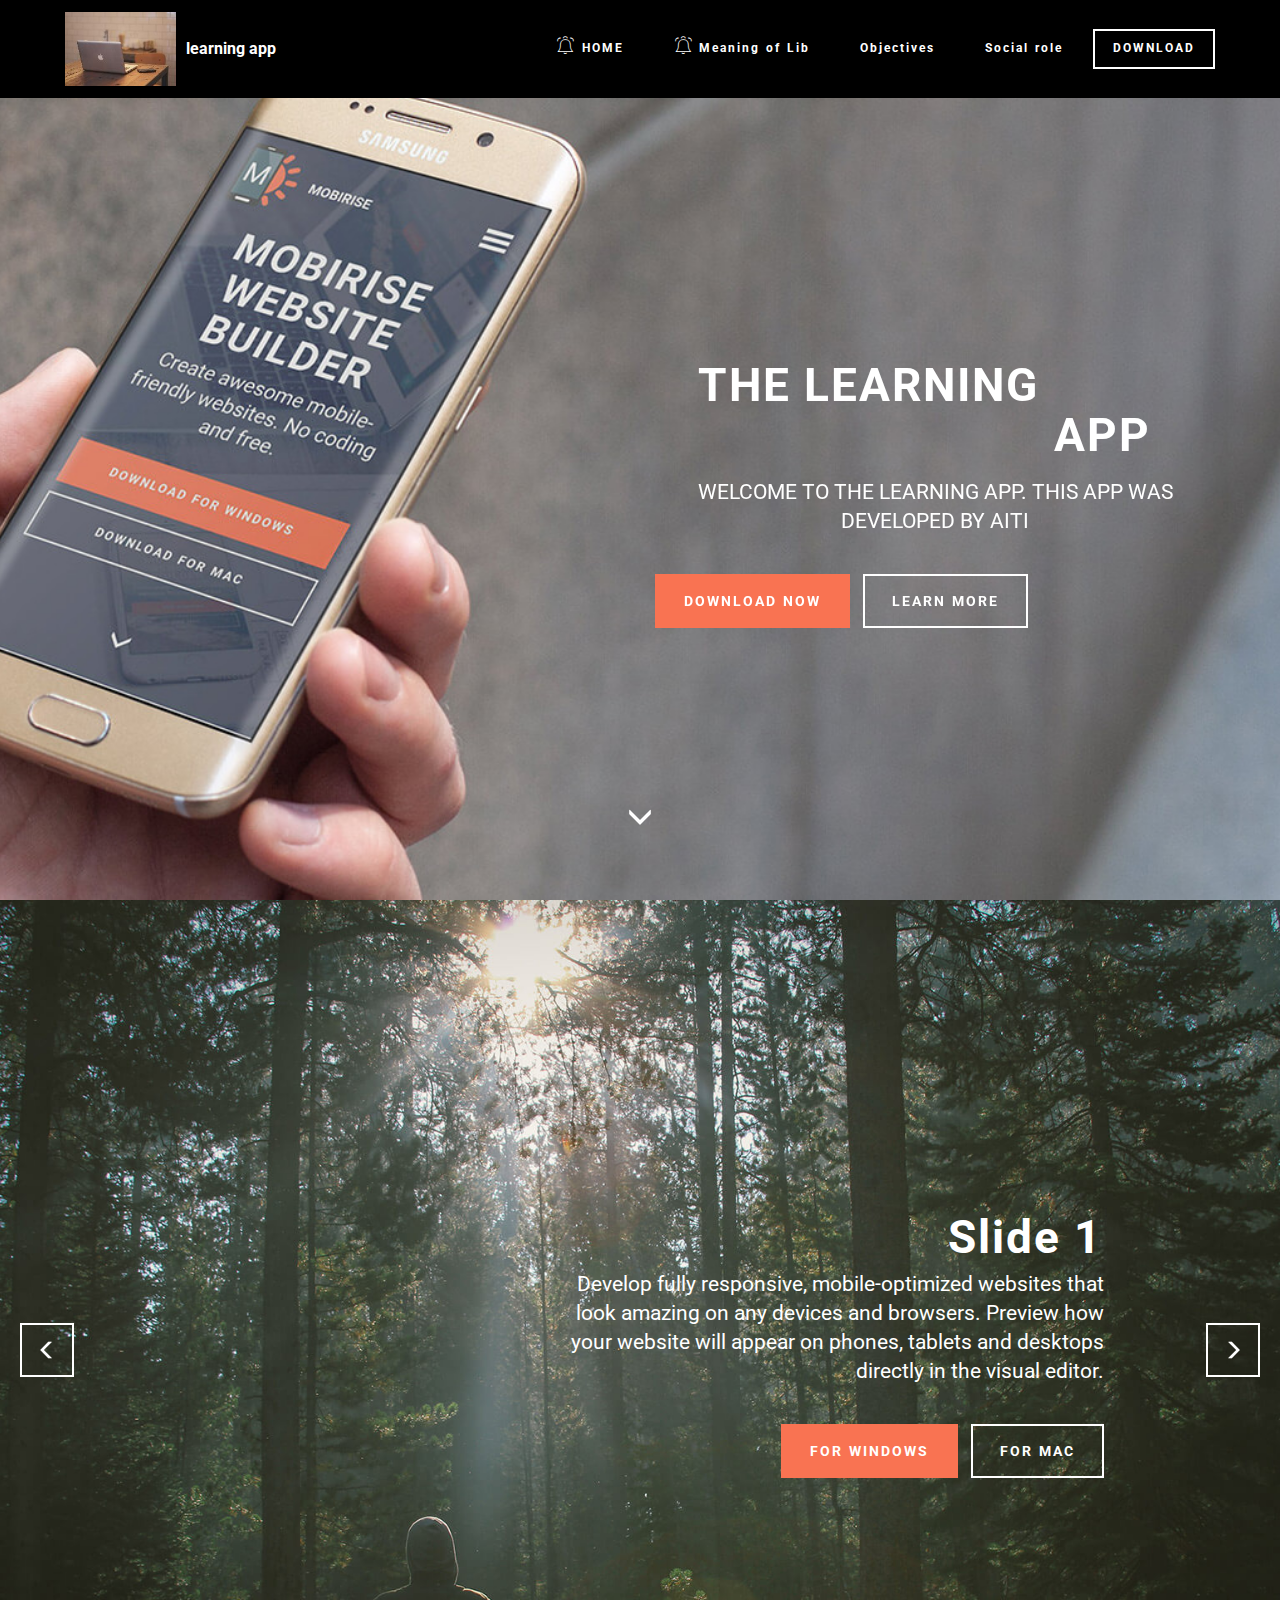
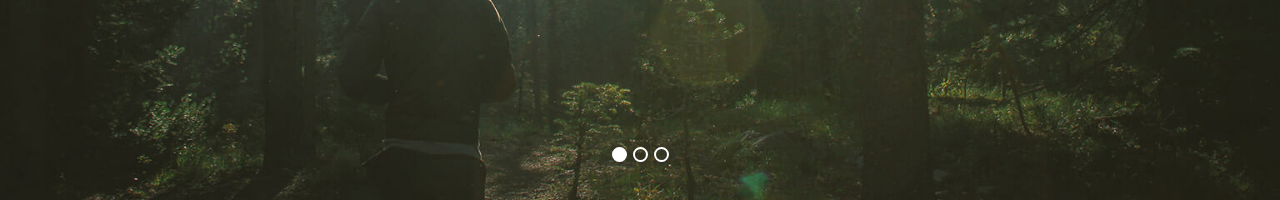
<file: index.html>
<!DOCTYPE html>
<html>
<head>
  <!-- Site made with Mobirise Website Builder v3.12, https://mobirise.com -->
  <meta charset="UTF-8">
  <meta http-equiv="X-UA-Compatible" content="IE=edge">
  <meta name="generator" content="Mobirise v3.12, mobirise.com">
  <meta name="viewport" content="width=device-width, initial-scale=1">
  <link rel="shortcut icon" href="assets/images/mbr-192x128.jpg" type="image/x-icon">
  <meta name="description" content="">
  
  <link rel="stylesheet" href="https://fonts.googleapis.com/css?family=Roboto:700,400&amp;subset=cyrillic,latin,greek,vietnamese">
  <link rel="stylesheet" href="assets/web/assets/mobirise-icons/mobirise-icons.css">
  <link rel="stylesheet" href="assets/bootstrap/css/bootstrap.min.css">
  <link rel="stylesheet" href="assets/animate.css/animate.min.css">
  <link rel="stylesheet" href="assets/mobirise/css/style.css">
  <link rel="stylesheet" href="assets/mobirise-slider/style.css">
  <link rel="stylesheet" href="assets/mobirise/css/mbr-additional.css" type="text/css">
  
  
  
</head>
<body>
<section class="mbr-navbar mbr-navbar--freeze mbr-navbar--absolute mbr-navbar--sticky mbr-navbar--auto-collapse" id="menu-0">
    <div class="mbr-navbar__section mbr-section">
        <div class="mbr-section__container container">
            <div class="mbr-navbar__container">
                <div class="mbr-navbar__column mbr-navbar__column--s mbr-navbar__brand">
                    <span class="mbr-navbar__brand-link mbr-brand mbr-brand--inline">
                        <span class="mbr-brand__logo"><a href="https://mobirise.com"><img src="assets/images/mbr-192x128.jpg" class="mbr-navbar__brand-img mbr-brand__img" alt="Mobirise"></a></span>
                        <span class="mbr-brand__name"><a class="mbr-brand__name text-white" href="https://mobirise.com">learning app</a></span>
                    </span>
                </div>
                <div class="mbr-navbar__hamburger mbr-hamburger"><span class="mbr-hamburger__line"></span></div>
                <div class="mbr-navbar__column mbr-navbar__menu">
                    <nav class="mbr-navbar__menu-box mbr-navbar__menu-box--inline-right">
                        <div class="mbr-navbar__column">
                            <ul class="mbr-navbar__items mbr-navbar__items--right float-left mbr-buttons mbr-buttons--freeze mbr-buttons--right btn-decorator mbr-buttons--active"><li class="mbr-navbar__item"><a class="mbr-buttons__link btn text-white" href="https://mobirise.com"><span class="mbri-alert mbr-iconfont mbr-iconfont-btn"></span>HOME</a></li><li class="mbr-navbar__item"><a class="mbr-buttons__link btn text-white" href="https://mobirise.com"><span class="mbri-alert mbr-iconfont mbr-iconfont-btn"></span>Meaning of Lib</a></li><li class="mbr-navbar__item"><a class="mbr-buttons__link btn text-white" href="https://mobirise.com">Objectives</a></li> <li class="mbr-navbar__item"><a class="mbr-buttons__link btn text-white" href="https://mobirise.com">Social role</a></li></ul>                            
                            <ul class="mbr-navbar__items mbr-navbar__items--right mbr-buttons mbr-buttons--freeze mbr-buttons--right btn-inverse mbr-buttons--active"><li class="mbr-navbar__item"><a class="mbr-buttons__btn btn btn-default" href="https://mobirise.com">DOWNLOAD</a></li></ul>
                        </div>
                    </nav>
                </div>
            </div>
        </div>
    </div>
</section>

<section class="engine"><a rel="external" href="https://mobirise.com">Site Builder</a></section><section class="mbr-box mbr-section mbr-section--relative mbr-section--fixed-size mbr-section--full-height mbr-section--bg-adapted mbr-parallax-background" id="header1-5" style="background-image: url(assets/images/bg5.jpg);">
    <div class="mbr-box__magnet mbr-box__magnet--sm-padding mbr-box__magnet--center-left mbr-after-navbar">
        
        <div class="mbr-box__container mbr-section__container container">
            <div class="mbr-box mbr-box--stretched"><div class="mbr-box__magnet mbr-box__magnet--center-left">
                <div class="row"><div class=" col-sm-6 col-sm-offset-6">
                    <div class="mbr-hero animated fadeInUp">
                        <h1 class="mbr-hero__text"><p>THE LEARNING &nbsp; &nbsp; &nbsp; &nbsp; &nbsp; &nbsp;&nbsp;&nbsp;&nbsp;&nbsp;&nbsp;&nbsp;&nbsp;&nbsp;&nbsp;&nbsp;&nbsp;&nbsp;&nbsp;&nbsp;&nbsp;&nbsp;&nbsp;&nbsp;&nbsp;&nbsp; &nbsp; &nbsp;&nbsp;APP</p></h1>
                        <p class="mbr-hero__subtext">WELCOME TO THE LEARNING APP. THIS APP WAS DEVELOPED BY AITI</p>
                    </div>
                    <div class="mbr-buttons btn-inverse mbr-buttons--left"><a class="mbr-buttons__btn btn btn-lg btn-danger animated fadeInUp delay" href="https://mobirise.com">DOWNLOAD NOW</a> <a class="mbr-buttons__btn btn btn-lg btn-default animated fadeInUp delay" href="https://mobirise.com">LEARN MORE</a></div>
                </div></div>
            </div></div>
        </div>
        <div class="mbr-arrow mbr-arrow--floating text-center">
            <div class="mbr-section__container container">
                <a class="mbr-arrow__link" href="#slider-8"><i class="glyphicon glyphicon-menu-down"></i></a>
            </div>
        </div>
    </div>
</section>

<section class="mbr-slider mbr-section mbr-section--no-padding carousel slide" data-ride="carousel" data-wrap="true" data-interval="5000" id="slider-8" style="background-color: rgb(255, 255, 255);">
    <div class="mbr-section__container">
        <div>
            <ol class="carousel-indicators">
                <li data-app-prevent-settings="" data-target="#slider-8" class="active" data-slide-to="0"></li><li data-app-prevent-settings="" data-target="#slider-8" data-slide-to="1"></li><li data-app-prevent-settings="" data-target="#slider-8" data-slide-to="2"></li>
            </ol>
            <div class="carousel-inner" role="listbox">
                <div class="mbr-box mbr-section mbr-section--relative mbr-section--fixed-size mbr-section--bg-adapted item dark center mbr-section--full-height active" style="background-image: url(assets/images/slide1.jpg);">
                    <div class="mbr-box__magnet mbr-box__magnet--center-right mbr-box__magnet--sm-padding">
                                            
                        <div class=" container">
                            
                            <div class="row">
                                <div class=" col-md-6 col-md-offset-5">  

                                <div class="mbr-hero">
                                    <h1 class="mbr-hero__text">Slide 1</h1>

                                    <p class="mbr-hero__subtext">Develop fully responsive, mobile-optimized websites that look amazing on any devices and browsers. Preview how your website will appear on phones, tablets and desktops directly in the visual editor.</p>
                                </div>
                                <div class="mbr-buttons btn-inverse mbr-buttons--left mbr-buttons--right"><a class="mbr-buttons__btn btn btn-lg btn-danger" href="https://mobirise.com">FOR WINDOWS</a> <a class="mbr-buttons__btn btn btn-lg btn-default" href="https://mobirise.com">FOR MAC</a></div>
                                </div>
                            </div>
                        </div>
                    </div>
                </div><div class="mbr-box mbr-section mbr-section--relative mbr-section--fixed-size mbr-section--bg-adapted item dark center mbr-section--full-height" style="background-image: url(assets/images/slide2.jpg);">
                    <div class="mbr-box__magnet mbr-box__magnet--center-left mbr-box__magnet--sm-padding">
                                            
                        <div class=" container">
                            
                            <div class="row">
                                <div class=" col-md-6 col-md-offset-1">  

                                <div class="mbr-hero">
                                    <h1 class="mbr-hero__text">Slide 2</h1>

                                    <p class="mbr-hero__subtext">Mobirise is based on Bootstrap 3 - most powerful mobile first framework. Use any bootstrap themes with no extra work.</p>
                                </div>
                                <div class="mbr-buttons btn-inverse mbr-buttons--left"><a class="mbr-buttons__btn btn btn-lg btn-danger" href="https://mobirise.com">FOR WINDOWS</a> <a class="mbr-buttons__btn btn btn-lg btn-default" href="https://mobirise.com">FOR MAC</a></div>
                                </div>
                            </div>
                        </div>
                    </div>
                </div><div class="mbr-box mbr-section mbr-section--relative mbr-section--fixed-size mbr-section--bg-adapted item dark center mbr-section--full-height" style="background-image: url(assets/images/slide3.jpg);">
                    <div class="mbr-box__magnet mbr-box__magnet--center-center mbr-box__magnet--sm-padding">
                                            
                        <div class=" container">
                            
                            <div class="row">
                                <div class=" col-md-8 col-md-offset-2">  

                                <div class="mbr-hero">
                                    <h1 class="mbr-hero__text">Slide 3</h1>

                                    <p class="mbr-hero__subtext">Choose from the large selection of latest pre-made blocks - jumbotrons, hero images, parallax scrolling, video backgrounds, hamburger menu, sticky header and more.</p>
                                </div>
                                <div class="mbr-buttons btn-inverse mbr-buttons--center"><a class="mbr-buttons__btn btn btn-lg btn-danger" href="https://mobirise.com">FOR WINDOWS</a> <a class="mbr-buttons__btn btn btn-lg btn-default" href="https://mobirise.com">FOR MAC</a></div>
                                </div>
                            </div>
                        </div>
                    </div>
                </div>
            </div>
            
            <a data-app-prevent-settings="" class="left carousel-control" role="button" data-slide="prev" href="#slider-8">
                <span class="glyphicon glyphicon-menu-left" aria-hidden="true"></span>
                <span class="sr-only">Previous</span>
            </a>
            <a data-app-prevent-settings="" class="right carousel-control" role="button" data-slide="next" href="#slider-8">
                <span class="glyphicon glyphicon-menu-right" aria-hidden="true"></span>
                <span class="sr-only">Next</span>
            </a>
        </div>
    </div>
</section>


  <script src="assets/web/assets/jquery/jquery.min.js"></script>
  <script src="assets/bootstrap/js/bootstrap.min.js"></script>
  <script src="assets/smooth-scroll/smooth-scroll.js"></script>
  <script src="assets/jarallax/jarallax.js"></script>
  <script src="assets/bootstrap-carousel-swipe/bootstrap-carousel-swipe.js"></script>
  <script src="assets/mobirise/js/script.js"></script>
  
  
</body>
</html>
</file>
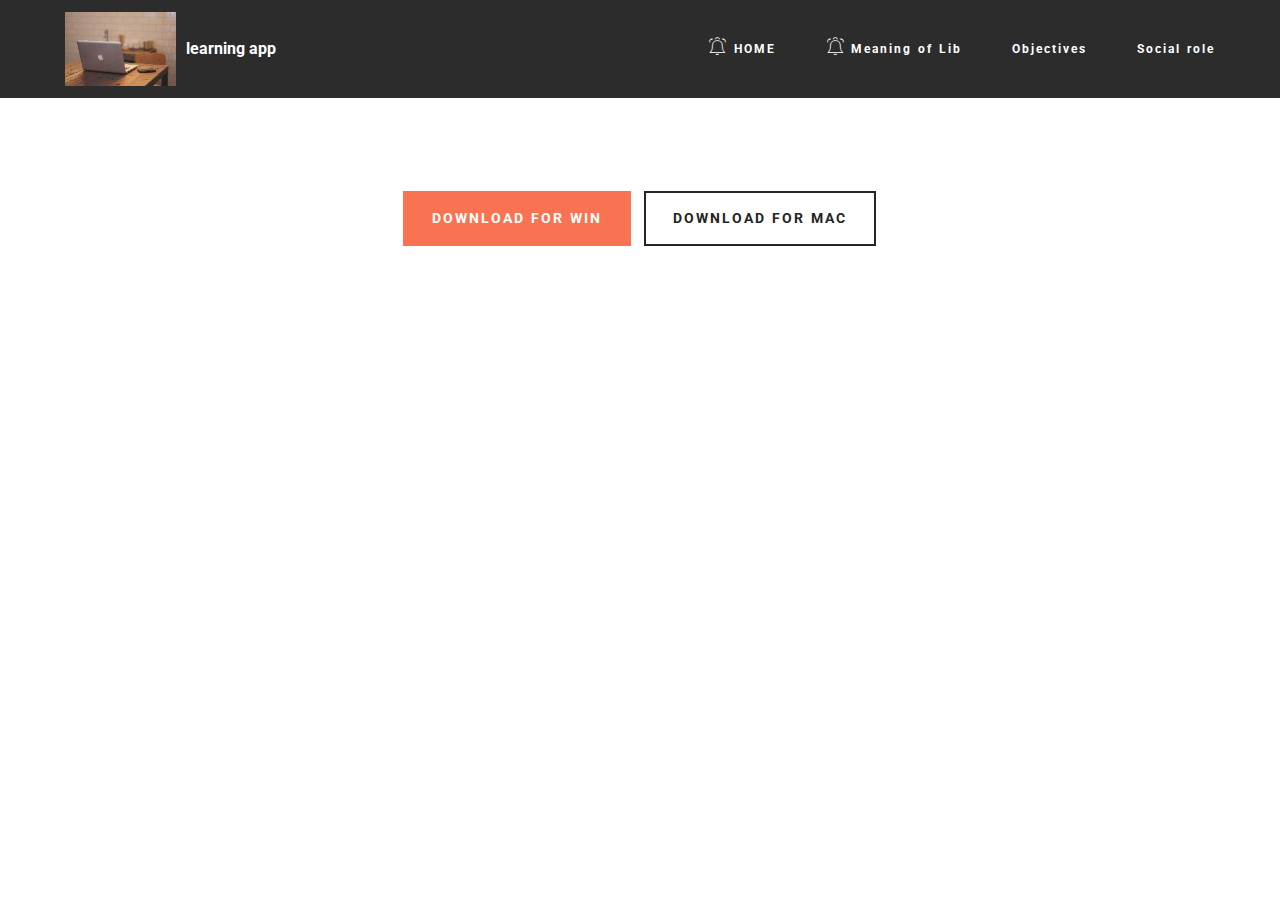
<file: INTRO.html>
<!DOCTYPE html>
<html>
<head>
  <!-- Site made with Mobirise Website Builder v3.12, https://mobirise.com -->
  <meta charset="UTF-8">
  <meta http-equiv="X-UA-Compatible" content="IE=edge">
  <meta name="generator" content="Mobirise v3.12, mobirise.com">
  <meta name="viewport" content="width=device-width, initial-scale=1">
  <link rel="shortcut icon" href="assets/images/mbr-192x128.jpg" type="image/x-icon">
  <meta name="description" content="Web Site Generator Description">
  <title>Web Site Generator Title</title>
  <link rel="stylesheet" href="https://fonts.googleapis.com/css?family=Roboto:700,400&amp;subset=cyrillic,latin,greek,vietnamese">
  <link rel="stylesheet" href="assets/web/assets/mobirise-icons/mobirise-icons.css">
  <link rel="stylesheet" href="assets/bootstrap/css/bootstrap.min.css">
  <link rel="stylesheet" href="assets/mobirise/css/style.css">
  <link rel="stylesheet" href="assets/mobirise/css/mbr-additional.css" type="text/css">
  
  
  
</head>
<body>
<section class="mbr-navbar mbr-navbar--freeze mbr-navbar--absolute mbr-navbar--sticky mbr-navbar--auto-collapse" id="menu-6">
    <div class="mbr-navbar__section mbr-section">
        <div class="mbr-section__container container">
            <div class="mbr-navbar__container">
                <div class="mbr-navbar__column mbr-navbar__column--s mbr-navbar__brand">
                    <span class="mbr-navbar__brand-link mbr-brand mbr-brand--inline">
                        <span class="mbr-brand__logo"><a href="https://mobirise.com"><img src="assets/images/mbr-192x128.jpg" class="mbr-navbar__brand-img mbr-brand__img" alt="Mobirise"></a></span>
                        <span class="mbr-brand__name"><a class="mbr-brand__name text-white" href="https://mobirise.com">learning app</a></span>
                    </span>
                </div>
                <div class="mbr-navbar__hamburger mbr-hamburger"><span class="mbr-hamburger__line"></span></div>
                <div class="mbr-navbar__column mbr-navbar__menu">
                    <nav class="mbr-navbar__menu-box mbr-navbar__menu-box--inline-right">
                        <div class="mbr-navbar__column">
                            <ul class="mbr-navbar__items mbr-navbar__items--right float-left mbr-buttons mbr-buttons--freeze mbr-buttons--right btn-decorator mbr-buttons--active mbr-buttons--only-links"><li class="mbr-navbar__item"><a class="mbr-buttons__link btn text-white" href="https://mobirise.com"><span class="mbri-alert mbr-iconfont mbr-iconfont-btn"></span>HOME</a></li><li class="mbr-navbar__item"><a class="mbr-buttons__link btn text-white" href="https://mobirise.com"><span class="mbri-alert mbr-iconfont mbr-iconfont-btn"></span>Meaning of Lib</a></li><li class="mbr-navbar__item"><a class="mbr-buttons__link btn text-white" href="https://mobirise.com">Objectives</a></li> <li class="mbr-navbar__item"><a class="mbr-buttons__link btn text-white" href="https://mobirise.com">Social role</a></li></ul>                            
                            
                        </div>
                    </nav>
                </div>
            </div>
        </div>
    </div>
</section>

<section class="engine"><a rel="external" href="https://mobirise.com">https://mobirise.com/</a></section><section class="mbr-section mbr-after-navbar" id="buttons1-7">
    <div class="mbr-section__container container mbr-section__container--isolated">
        <div class="row">
            <div class="col-sm-8 col-sm-offset-2">
                <div class="mbr-buttons mbr-buttons--center"><a class="mbr-buttons__btn btn btn-lg btn-danger" href="https://mobirise.com/mobirise-free-win.zip">DOWNLOAD FOR WIN</a> <a class="mbr-buttons__btn btn btn-lg btn-default" href="https://mobirise.com/mobirise-free-mac.zip">DOWNLOAD FOR MAC</a></div>
            </div>
        </div>
    </div>
</section>


  <script src="assets/web/assets/jquery/jquery.min.js"></script>
  <script src="assets/bootstrap/js/bootstrap.min.js"></script>
  <script src="assets/smooth-scroll/smooth-scroll.js"></script>
  <script src="assets/mobirise/js/script.js"></script>
  
  
</body>
</html>
</file>
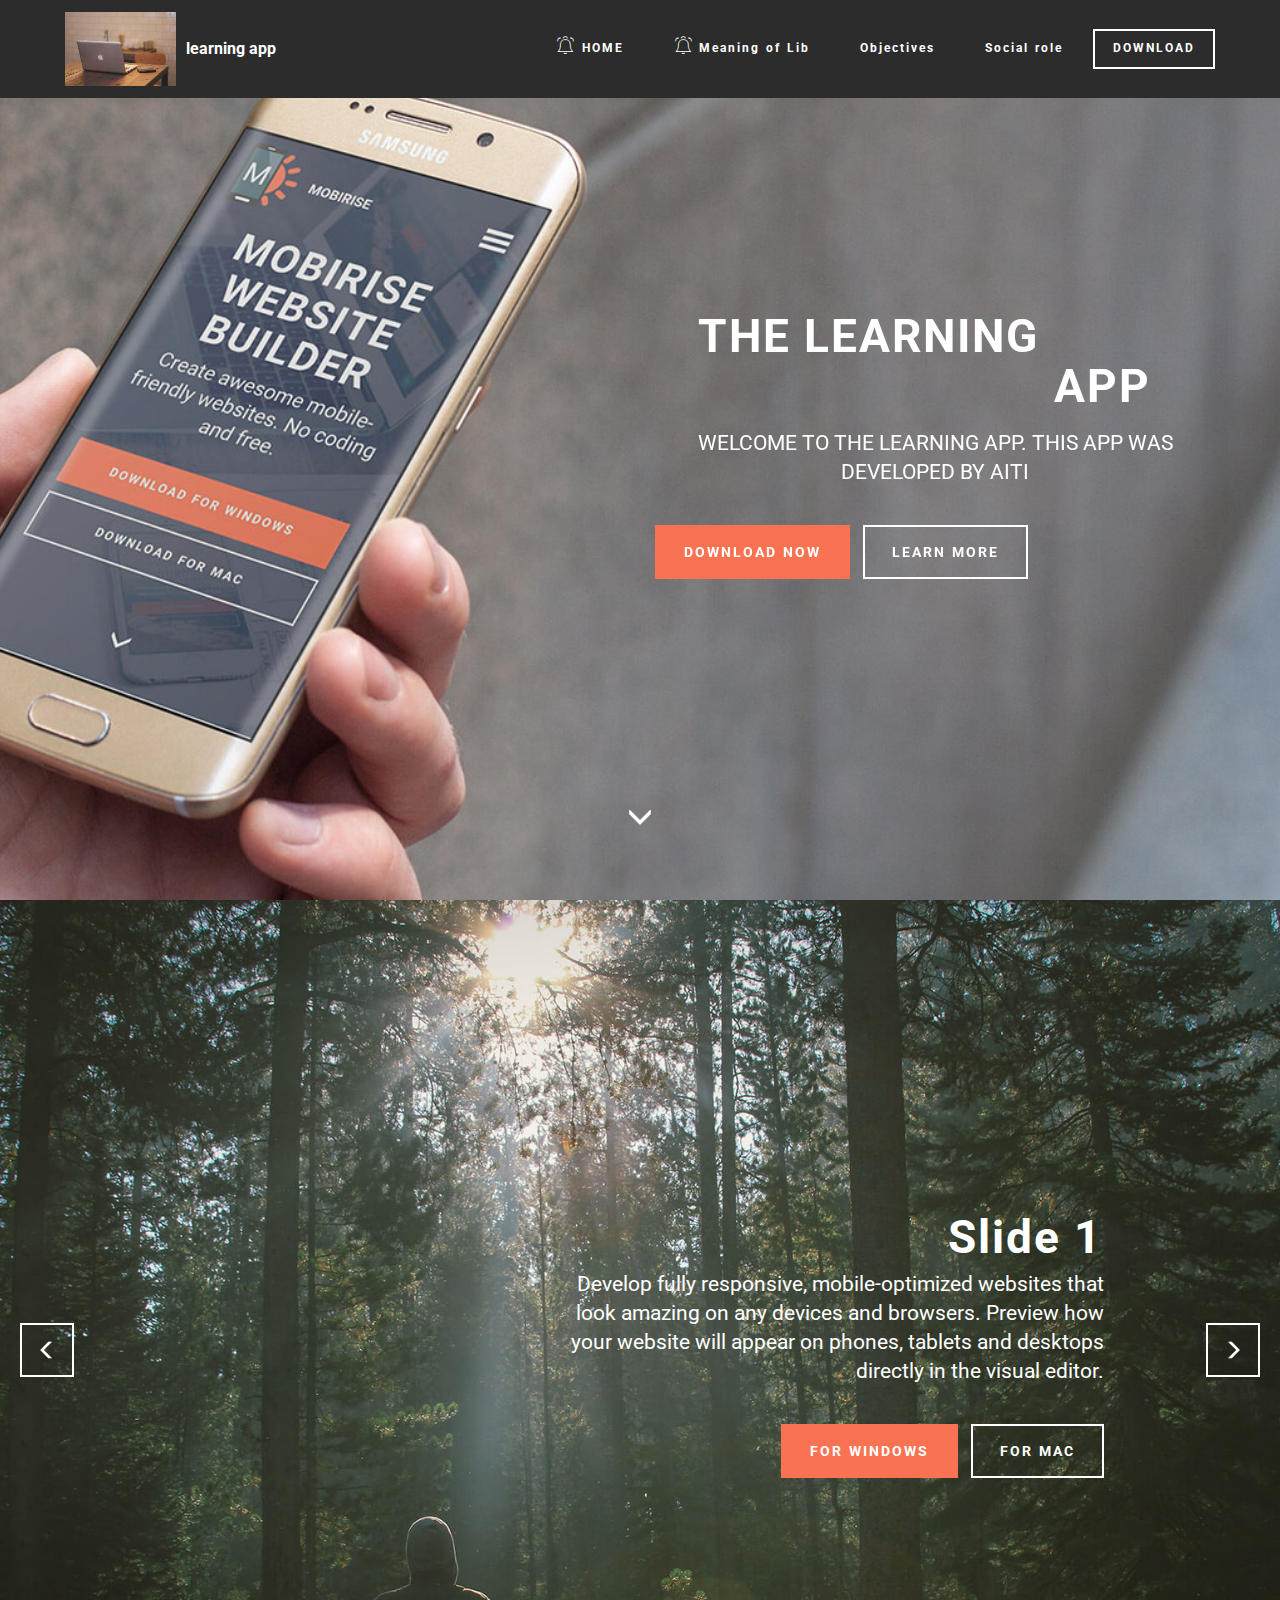
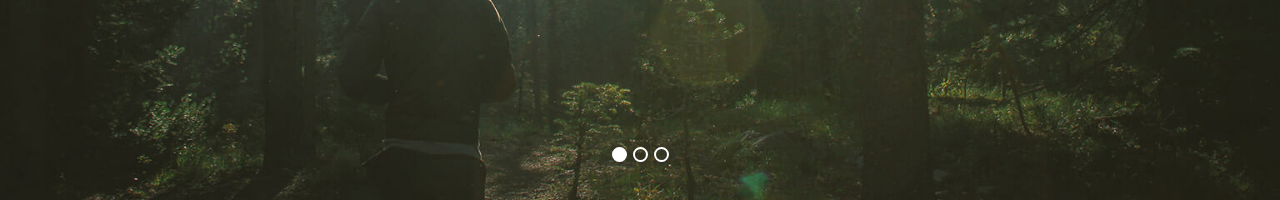
<file: page5.html>
<!DOCTYPE html>
<html>
<head>
  <!-- Site made with Mobirise Website Builder v3.12, https://mobirise.com -->
  <meta charset="UTF-8">
  <meta http-equiv="X-UA-Compatible" content="IE=edge">
  <meta name="generator" content="Mobirise v3.12, mobirise.com">
  <meta name="viewport" content="width=device-width, initial-scale=1">
  <link rel="shortcut icon" href="assets/images/mbr-192x128.jpg" type="image/x-icon">
  <meta name="description" content="">
  
  <link rel="stylesheet" href="https://fonts.googleapis.com/css?family=Roboto:700,400&amp;subset=cyrillic,latin,greek,vietnamese">
  <link rel="stylesheet" href="assets/web/assets/mobirise-icons/mobirise-icons.css">
  <link rel="stylesheet" href="assets/bootstrap/css/bootstrap.min.css">
  <link rel="stylesheet" href="assets/animate.css/animate.min.css">
  <link rel="stylesheet" href="assets/mobirise/css/style.css">
  <link rel="stylesheet" href="assets/mobirise-slider/style.css">
  <link rel="stylesheet" href="assets/mobirise/css/mbr-additional.css" type="text/css">
  
  
  
</head>
<body>
<section class="mbr-navbar mbr-navbar--freeze mbr-navbar--absolute mbr-navbar--sticky mbr-navbar--auto-collapse" id="menu-12">
    <div class="mbr-navbar__section mbr-section">
        <div class="mbr-section__container container">
            <div class="mbr-navbar__container">
                <div class="mbr-navbar__column mbr-navbar__column--s mbr-navbar__brand">
                    <span class="mbr-navbar__brand-link mbr-brand mbr-brand--inline">
                        <span class="mbr-brand__logo"><a href="https://mobirise.com"><img src="assets/images/mbr-192x128.jpg" class="mbr-navbar__brand-img mbr-brand__img" alt="Mobirise"></a></span>
                        <span class="mbr-brand__name"><a class="mbr-brand__name text-white" href="https://mobirise.com">learning app</a></span>
                    </span>
                </div>
                <div class="mbr-navbar__hamburger mbr-hamburger"><span class="mbr-hamburger__line"></span></div>
                <div class="mbr-navbar__column mbr-navbar__menu">
                    <nav class="mbr-navbar__menu-box mbr-navbar__menu-box--inline-right">
                        <div class="mbr-navbar__column">
                            <ul class="mbr-navbar__items mbr-navbar__items--right float-left mbr-buttons mbr-buttons--freeze mbr-buttons--right btn-decorator mbr-buttons--active"><li class="mbr-navbar__item"><a class="mbr-buttons__link btn text-white" href="https://mobirise.com"><span class="mbri-alert mbr-iconfont mbr-iconfont-btn"></span>HOME</a></li><li class="mbr-navbar__item"><a class="mbr-buttons__link btn text-white" href="https://mobirise.com"><span class="mbri-alert mbr-iconfont mbr-iconfont-btn"></span>Meaning of Lib</a></li><li class="mbr-navbar__item"><a class="mbr-buttons__link btn text-white" href="https://mobirise.com">Objectives</a></li> <li class="mbr-navbar__item"><a class="mbr-buttons__link btn text-white" href="https://mobirise.com">Social role</a></li></ul>                            
                            <ul class="mbr-navbar__items mbr-navbar__items--right mbr-buttons mbr-buttons--freeze mbr-buttons--right btn-inverse mbr-buttons--active"><li class="mbr-navbar__item"><a class="mbr-buttons__btn btn btn-default" href="https://mobirise.com">DOWNLOAD</a></li></ul>
                        </div>
                    </nav>
                </div>
            </div>
        </div>
    </div>
</section>

<section class="engine"><a rel="external" href="https://mobirise.com">mobirise.com</a></section><section class="mbr-box mbr-section mbr-section--relative mbr-section--fixed-size mbr-section--full-height mbr-section--bg-adapted mbr-parallax-background mbr-after-navbar" id="header1-13" style="background-image: url(assets/images/bg5.jpg);">
    <div class="mbr-box__magnet mbr-box__magnet--sm-padding mbr-box__magnet--center-left">
        
        <div class="mbr-box__container mbr-section__container container">
            <div class="mbr-box mbr-box--stretched"><div class="mbr-box__magnet mbr-box__magnet--center-left">
                <div class="row"><div class=" col-sm-6 col-sm-offset-6">
                    <div class="mbr-hero animated fadeInUp">
                        <h1 class="mbr-hero__text"><p>THE LEARNING &nbsp; &nbsp; &nbsp; &nbsp; &nbsp; &nbsp;&nbsp;&nbsp;&nbsp;&nbsp;&nbsp;&nbsp;&nbsp;&nbsp;&nbsp;&nbsp;&nbsp;&nbsp;&nbsp;&nbsp;&nbsp;&nbsp;&nbsp;&nbsp;&nbsp;&nbsp; &nbsp; &nbsp;&nbsp;APP</p></h1>
                        <p class="mbr-hero__subtext">WELCOME TO THE LEARNING APP. THIS APP WAS DEVELOPED BY AITI</p>
                    </div>
                    <div class="mbr-buttons btn-inverse mbr-buttons--left"><a class="mbr-buttons__btn btn btn-lg btn-danger animated fadeInUp delay" href="https://mobirise.com">DOWNLOAD NOW</a> <a class="mbr-buttons__btn btn btn-lg btn-default animated fadeInUp delay" href="https://mobirise.com">LEARN MORE</a></div>
                </div></div>
            </div></div>
        </div>
        <div class="mbr-arrow mbr-arrow--floating text-center">
            <div class="mbr-section__container container">
                <a class="mbr-arrow__link" href="#slider-14"><i class="glyphicon glyphicon-menu-down"></i></a>
            </div>
        </div>
    </div>
</section>

<section class="mbr-slider mbr-section mbr-section--no-padding carousel slide" data-ride="carousel" data-wrap="true" data-interval="5000" id="slider-14" style="background-color: rgb(255, 255, 255);">
    <div class="mbr-section__container">
        <div>
            <ol class="carousel-indicators">
                <li data-app-prevent-settings="" data-target="#slider-14" class="active" data-slide-to="0"></li><li data-app-prevent-settings="" data-target="#slider-14" data-slide-to="1"></li><li data-app-prevent-settings="" data-target="#slider-14" data-slide-to="2"></li>
            </ol>
            <div class="carousel-inner" role="listbox">
                <div class="mbr-box mbr-section mbr-section--relative mbr-section--fixed-size mbr-section--bg-adapted item dark center mbr-section--full-height active" style="background-image: url(assets/images/slide1.jpg);">
                    <div class="mbr-box__magnet mbr-box__magnet--center-right mbr-box__magnet--sm-padding">
                                            
                        <div class=" container">
                            
                            <div class="row">
                                <div class=" col-md-6 col-md-offset-5">  

                                <div class="mbr-hero">
                                    <h1 class="mbr-hero__text">Slide 1</h1>

                                    <p class="mbr-hero__subtext">Develop fully responsive, mobile-optimized websites that look amazing on any devices and browsers. Preview how your website will appear on phones, tablets and desktops directly in the visual editor.</p>
                                </div>
                                <div class="mbr-buttons btn-inverse mbr-buttons--left mbr-buttons--right"><a class="mbr-buttons__btn btn btn-lg btn-danger" href="https://mobirise.com">FOR WINDOWS</a> <a class="mbr-buttons__btn btn btn-lg btn-default" href="https://mobirise.com">FOR MAC</a></div>
                                </div>
                            </div>
                        </div>
                    </div>
                </div><div class="mbr-box mbr-section mbr-section--relative mbr-section--fixed-size mbr-section--bg-adapted item dark center mbr-section--full-height" style="background-image: url(assets/images/slide2.jpg);">
                    <div class="mbr-box__magnet mbr-box__magnet--center-left mbr-box__magnet--sm-padding">
                                            
                        <div class=" container">
                            
                            <div class="row">
                                <div class=" col-md-6 col-md-offset-1">  

                                <div class="mbr-hero">
                                    <h1 class="mbr-hero__text">Slide 2</h1>

                                    <p class="mbr-hero__subtext">Mobirise is based on Bootstrap 3 - most powerful mobile first framework. Use any bootstrap themes with no extra work.</p>
                                </div>
                                <div class="mbr-buttons btn-inverse mbr-buttons--left"><a class="mbr-buttons__btn btn btn-lg btn-danger" href="https://mobirise.com">FOR WINDOWS</a> <a class="mbr-buttons__btn btn btn-lg btn-default" href="https://mobirise.com">FOR MAC</a></div>
                                </div>
                            </div>
                        </div>
                    </div>
                </div><div class="mbr-box mbr-section mbr-section--relative mbr-section--fixed-size mbr-section--bg-adapted item dark center mbr-section--full-height" style="background-image: url(assets/images/slide3.jpg);">
                    <div class="mbr-box__magnet mbr-box__magnet--center-center mbr-box__magnet--sm-padding">
                                            
                        <div class=" container">
                            
                            <div class="row">
                                <div class=" col-md-8 col-md-offset-2">  

                                <div class="mbr-hero">
                                    <h1 class="mbr-hero__text">Slide 3</h1>

                                    <p class="mbr-hero__subtext">Choose from the large selection of latest pre-made blocks - jumbotrons, hero images, parallax scrolling, video backgrounds, hamburger menu, sticky header and more.</p>
                                </div>
                                <div class="mbr-buttons btn-inverse mbr-buttons--center"><a class="mbr-buttons__btn btn btn-lg btn-danger" href="https://mobirise.com">FOR WINDOWS</a> <a class="mbr-buttons__btn btn btn-lg btn-default" href="https://mobirise.com">FOR MAC</a></div>
                                </div>
                            </div>
                        </div>
                    </div>
                </div>
            </div>
            
            <a data-app-prevent-settings="" class="left carousel-control" role="button" data-slide="prev" href="#slider-14">
                <span class="glyphicon glyphicon-menu-left" aria-hidden="true"></span>
                <span class="sr-only">Previous</span>
            </a>
            <a data-app-prevent-settings="" class="right carousel-control" role="button" data-slide="next" href="#slider-14">
                <span class="glyphicon glyphicon-menu-right" aria-hidden="true"></span>
                <span class="sr-only">Next</span>
            </a>
        </div>
    </div>
</section>


  <script src="assets/web/assets/jquery/jquery.min.js"></script>
  <script src="assets/bootstrap/js/bootstrap.min.js"></script>
  <script src="assets/smooth-scroll/smooth-scroll.js"></script>
  <script src="assets/jarallax/jarallax.js"></script>
  <script src="assets/bootstrap-carousel-swipe/bootstrap-carousel-swipe.js"></script>
  <script src="assets/mobirise/js/script.js"></script>
  
  
</body>
</html>
</file>
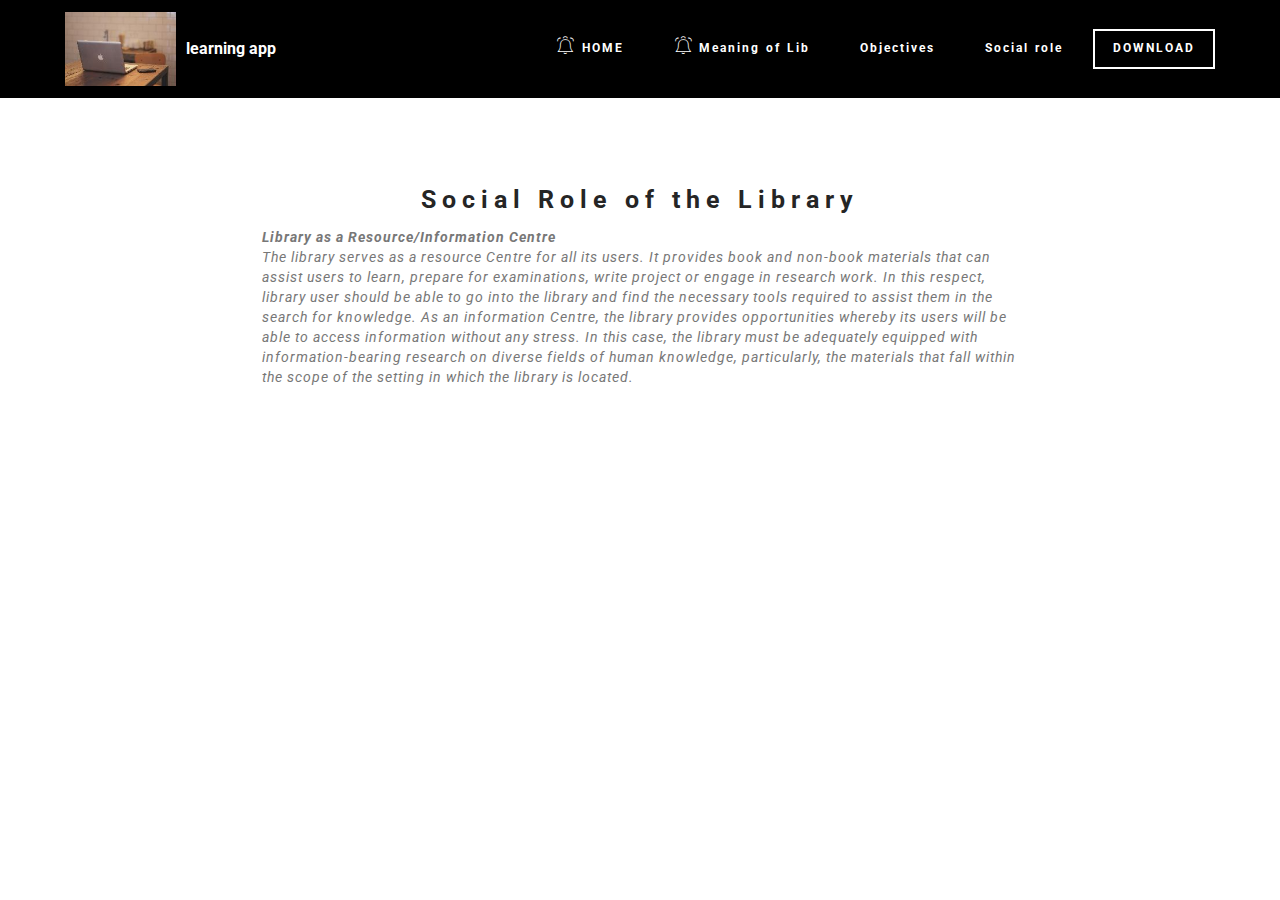
<file: social.html>
<!DOCTYPE html>
<html>
<head>
  <!-- Site made with Mobirise Website Builder v3.12, https://mobirise.com -->
  <meta charset="UTF-8">
  <meta http-equiv="X-UA-Compatible" content="IE=edge">
  <meta name="generator" content="Mobirise v3.12, mobirise.com">
  <meta name="viewport" content="width=device-width, initial-scale=1">
  <link rel="shortcut icon" href="assets/images/mbr-192x128.jpg" type="image/x-icon">
  <meta name="description" content="Website Maker Description">
  <title>Website Maker Title</title>
  <link rel="stylesheet" href="https://fonts.googleapis.com/css?family=Roboto:700,400&amp;subset=cyrillic,latin,greek,vietnamese">
  <link rel="stylesheet" href="assets/web/assets/mobirise-icons/mobirise-icons.css">
  <link rel="stylesheet" href="assets/bootstrap/css/bootstrap.min.css">
  <link rel="stylesheet" href="assets/mobirise/css/style.css">
  <link rel="stylesheet" href="assets/mobirise/css/mbr-additional.css" type="text/css">
  
  
  
</head>
<body>
<section class="mbr-navbar mbr-navbar--freeze mbr-navbar--absolute mbr-navbar--sticky mbr-navbar--auto-collapse" id="menu-w">
    <div class="mbr-navbar__section mbr-section">
        <div class="mbr-section__container container">
            <div class="mbr-navbar__container">
                <div class="mbr-navbar__column mbr-navbar__column--s mbr-navbar__brand">
                    <span class="mbr-navbar__brand-link mbr-brand mbr-brand--inline">
                        <span class="mbr-brand__logo"><a href="https://mobirise.com"><img src="assets/images/mbr-192x128.jpg" class="mbr-navbar__brand-img mbr-brand__img" alt="Mobirise"></a></span>
                        <span class="mbr-brand__name"><a class="mbr-brand__name text-white" href="https://mobirise.com">learning app</a></span>
                    </span>
                </div>
                <div class="mbr-navbar__hamburger mbr-hamburger"><span class="mbr-hamburger__line"></span></div>
                <div class="mbr-navbar__column mbr-navbar__menu">
                    <nav class="mbr-navbar__menu-box mbr-navbar__menu-box--inline-right">
                        <div class="mbr-navbar__column">
                            <ul class="mbr-navbar__items mbr-navbar__items--right float-left mbr-buttons mbr-buttons--freeze mbr-buttons--right btn-decorator mbr-buttons--active"><li class="mbr-navbar__item"><a class="mbr-buttons__link btn text-white" href="https://mobirise.com"><span class="mbri-alert mbr-iconfont mbr-iconfont-btn"></span>HOME</a></li><li class="mbr-navbar__item"><a class="mbr-buttons__link btn text-white" href="https://mobirise.com"><span class="mbri-alert mbr-iconfont mbr-iconfont-btn"></span>Meaning of Lib</a></li><li class="mbr-navbar__item"><a class="mbr-buttons__link btn text-white" href="https://mobirise.com">Objectives</a></li> <li class="mbr-navbar__item"><a class="mbr-buttons__link btn text-white" href="https://mobirise.com">Social role</a></li></ul>                            
                            <ul class="mbr-navbar__items mbr-navbar__items--right mbr-buttons mbr-buttons--freeze mbr-buttons--right btn-inverse mbr-buttons--active"><li class="mbr-navbar__item"><a class="mbr-buttons__btn btn btn-default" href="https://mobirise.com">DOWNLOAD</a></li></ul>
                        </div>
                    </nav>
                </div>
            </div>
        </div>
    </div>
</section>

<section class="engine"><a rel="external" href="https://mobirise.com">mobirise.com</a></section><section class="mbr-section mbr-after-navbar" id="header3-19">
    <div class="mbr-section__container container mbr-section__container--isolated">
        <div class="mbr-header mbr-header--wysiwyg row">
            <div class="col-sm-8 col-sm-offset-2">
                <h3 class="mbr-header__text">Social Role of the Library</h3>
                <p class="mbr-header__subtext"><strong>Library as a Resource/Information Centre</strong><br>The library serves as a resource Centre for all its users. It provides book and non-book materials that can assist users to learn, prepare for examinations, write project or engage in research work. In this respect, library user should be able to go into the library and find the necessary tools required to assist them in the search for knowledge. As an information Centre, the library provides opportunities whereby its users will be able to access information without any stress. In this case, the library must be adequately equipped with information-bearing research on diverse fields of human knowledge, particularly, the materials that fall within the scope of the setting in which the library is located.<br></p>
            </div>
        </div>
    </div>
</section>


  <script src="assets/web/assets/jquery/jquery.min.js"></script>
  <script src="assets/bootstrap/js/bootstrap.min.js"></script>
  <script src="assets/smooth-scroll/smooth-scroll.js"></script>
  <script src="assets/mobirise/js/script.js"></script>
  
  
</body>
</html>
</file>
<file: assets/web/assets/mobirise-icons/mobirise-icons.css>
@font-face {
  font-family: 'MobiriseIcons';
  src:  url('mobirise-icons.eot?spat4u');
  src:  url('mobirise-icons.eot?spat4u#iefix') format('embedded-opentype'),
    url('mobirise-icons.ttf?spat4u') format('truetype'),
    url('mobirise-icons.woff?spat4u') format('woff'),
    url('mobirise-icons.svg?spat4u#MobiriseIcons') format('svg');
  font-weight: normal;
  font-style: normal;
}

[class^="mbri-"], [class*=" mbri-"] {
  /* use !important to prevent issues with browser extensions that change fonts */
  font-family: MobiriseIcons !important;
  speak: none;
  font-style: normal;
  font-weight: normal;
  font-variant: normal;
  text-transform: none;
  line-height: 1;

  /* Better Font Rendering =========== */
  -webkit-font-smoothing: antialiased;
  -moz-osx-font-smoothing: grayscale;
}

.mbri-alert:before {
  content: "\e900";
}
.mbri-android:before {
  content: "\e901";
}
.mbri-apple:before {
  content: "\e902";
}
.mbri-arrow-next:before {
  content: "\e903";
}
.mbri-arrow-prev:before {
  content: "\e904";
}
.mbri-bookmark:before {
  content: "\e905";
}
.mbri-bootstrap:before {
  content: "\e906";
}
.mbri-briefcase:before {
  content: "\e907";
}
.mbri-browse:before {
  content: "\e908";
}
.mbri-calendar:before {
  content: "\e909";
}
.mbri-camera:before {
  content: "\e90a";
}
.mbri-cart-add:before {
  content: "\e90b";
}
.mbri-cart-full:before {
  content: "\e90c";
}
.mbri-cash:before {
  content: "\e90d";
}
.mbri-change-style:before {
  content: "\e90e";
}
.mbri-chat:before {
  content: "\e90f";
}
.mbri-clock:before {
  content: "\e910";
}
.mbri-close:before {
  content: "\e911";
}
.mbri-cloud:before {
  content: "\e912";
}
.mbri-code:before {
  content: "\e913";
}
.mbri-contact-form:before {
  content: "\e914";
}
.mbri-credit-card:before {
  content: "\e915";
}
.mbri-cursor-click:before {
  content: "\e916";
}
.mbri-cust-feedback:before {
  content: "\e917";
}
.mbri-database:before {
  content: "\e918";
}
.mbri-delivery:before {
  content: "\e919";
}
.mbri-desctop:before {
  content: "\e91a";
}
.mbri-devices:before {
  content: "\e91b";
}
.mbri-down:before {
  content: "\e91c";
}
.mbri-download:before {
  content: "\e91d";
}
.mbri-drag-n-drop:before {
  content: "\e91e";
}
.mbri-edit:before {
  content: "\e91f";
}
.mbri-edit2:before {
  content: "\e920";
}
.mbri-error:before {
  content: "\e921";
}
.mbri-extension:before {
  content: "\e922";
}
.mbri-features:before {
  content: "\e923";
}
.mbri-file:before {
  content: "\e924";
}
.mbri-flag:before {
  content: "\e925";
}
.mbri-folder:before {
  content: "\e926";
}
.mbri-gift:before {
  content: "\e927";
}
.mbri-globe-2:before {
  content: "\e928";
}
.mbri-globe:before {
  content: "\e929";
}
.mbri-growing-chart:before {
  content: "\e92a";
}
.mbri-hearth:before {
  content: "\e92b";
}
.mbri-help:before {
  content: "\e92c";
}
.mbri-home:before {
  content: "\e92d";
}
.mbri-hot-cup:before {
  content: "\e92e";
}
.mbri-idea:before {
  content: "\e92f";
}
.mbri-image-gallery:before {
  content: "\e930";
}
.mbri-image-slider:before {
  content: "\e931";
}
.mbri-info:before {
  content: "\e932";
}
.mbri-key:before {
  content: "\e933";
}
.mbri-laptop:before {
  content: "\e934";
}
.mbri-layers:before {
  content: "\e935";
}
.mbri-left:before {
  content: "\e936";
}
.mbri-letter:before {
  content: "\e937";
}
.mbri-like:before {
  content: "\e938";
}
.mbri-link:before {
  content: "\e939";
}
.mbri-lock:before {
  content: "\e93a";
}
.mbri-login:before {
  content: "\e93b";
}
.mbri-logout:before {
  content: "\e93c";
}
.mbri-magic-stick:before {
  content: "\e93d";
}
.mbri-map-pin:before {
  content: "\e93e";
}
.mbri-menu:before {
  content: "\e93f";
}
.mbri-mobile:before {
  content: "\e940";
}
.mbri-mobile2:before {
  content: "\e941";
}
.mbri-mobirise:before {
  content: "\e942";
}
.mbri-music:before {
  content: "\e943";
}
.mbri-new-file:before {
  content: "\e944";
}
.mbri-opened-folder:before {
  content: "\e945";
}
.mbri-pages:before {
  content: "\e946";
}
.mbri-paper-plane:before {
  content: "\e947";
}
.mbri-paperclip:before {
  content: "\e948";
}
.mbri-photo:before {
  content: "\e949";
}
.mbri-photos:before {
  content: "\e94a";
}
.mbri-pin:before {
  content: "\e94b";
}
.mbri-play:before {
  content: "\e94c";
}
.mbri-plus:before {
  content: "\e94d";
}
.mbri-preview:before {
  content: "\e94e";
}
.mbri-print:before {
  content: "\e94f";
}
.mbri-protect:before {
  content: "\e950";
}
.mbri-question:before {
  content: "\e951";
}
.mbri-quote:before {
  content: "\e952";
}
.mbri-refresh:before {
  content: "\e953";
}
.mbri-responsive:before {
  content: "\e954";
}
.mbri-right:before {
  content: "\e955";
}
.mbri-rocket:before {
  content: "\e956";
}
.mbri-sad-face:before {
  content: "\e957";
}
.mbri-sale:before {
  content: "\e958";
}
.mbri-save:before {
  content: "\e959";
}
.mbri-search:before {
  content: "\e95a";
}
.mbri-setting:before {
  content: "\e95b";
}
.mbri-setting2:before {
  content: "\e95c";
}
.mbri-setting3:before {
  content: "\e95d";
}
.mbri-share:before {
  content: "\e95e";
}
.mbri-shoping-bag:before {
  content: "\e95f";
}
.mbri-shoping-basket:before {
  content: "\e960";
}
.mbri-shoping-cart:before {
  content: "\e961";
}
.mbri-sites:before {
  content: "\e962";
}
.mbri-smile-face:before {
  content: "\e963";
}
.mbri-speed:before {
  content: "\e964";
}
.mbri-star:before {
  content: "\e965";
}
.mbri-success:before {
  content: "\e966";
}
.mbri-sun:before {
  content: "\e967";
}
.mbri-tablet:before {
  content: "\e968";
}
.mbri-target:before {
  content: "\e969";
}
.mbri-timer:before {
  content: "\e96a";
}
.mbri-to-ftp:before {
  content: "\e96b";
}
.mbri-to-local-drive:before {
  content: "\e96c";
}
.mbri-touch-swipe:before {
  content: "\e96d";
}
.mbri-touch:before {
  content: "\e96e";
}
.mbri-trash:before {
  content: "\e96f";
}
.mbri-unlock:before {
  content: "\e970";
}
.mbri-up:before {
  content: "\e971";
}
.mbri-upload:before {
  content: "\e972";
}
.mbri-user:before {
  content: "\e973";
}
.mbri-user2:before {
  content: "\e974";
}
.mbri-users:before {
  content: "\e975";
}
.mbri-video-play:before {
  content: "\e976";
}
.mbri-video:before {
  content: "\e977";
}
.mbri-watch:before {
  content: "\e978";
}
.mbri-website-theme:before {
  content: "\e979";
}
.mbri-wifi:before {
  content: "\e97a";
}
.mbri-windows:before {
  content: "\e97b";
}
</file>
<file: assets/mobirise-slider/style.css>
/*-------

   Slider

-------*/
.mbr-slider .carousel-inner > .active,
.mbr-slider .carousel-inner > .next,
.mbr-slider .carousel-inner > .prev {
	display: table;
}
.mbr-slider .carousel-control {
    background-image: none;
    width: 54px;
    height: 54px;
    top: 50%;
    margin-top: -27px;
    line-height: 54px;
    border: 2px solid #fff;
    opacity: 1;
    text-shadow: none;
    z-index: 5;
    -webkit-transition: all 0.2s ease-in-out 0s;
    -o-transition: all 0.2s ease-in-out 0s;
    transition: all 0.2s ease-in-out 0s;
}
.mbr-slider .carousel-control.left {
	margin-left: 20px;
}
.mbr-slider .carousel-control.right {
	margin-right: 20px;
}
.mbr-slider .carousel-control:hover {
	background: #fff;
	color: #000;
}
.mbr-slider .carousel-indicators {
    bottom: 20px;
}
.mbr-slider .carousel-indicators li,
.mbr-slider .carousel-indicators .active {
    width: 15px;
    height: 15px;
    margin: 3px;
    border: 2px solid #ffffff;
}

@media (max-width: 767px) {
    .mbr-slider .carousel-control {
        top: auto;
        bottom: 20px;
    }
}
.mbr-slider .mbr-overlay {
    z-index: 0;
    opacity:0.5;
}
/* boxed model */
.mbr-slider > .boxed-slider {
    position: relative;
    padding: 93px 0;
}
.mbr-slider > .boxed-slider > div{
    position: relative;

}
.mbr-slider > .container .carousel-indicators {
    margin-bottom: 3px;
}
@media (max-width: 767px) {
    .mbr-slider > .container .carousel-control {
        margin-bottom: 0px;
    }
}
.mbr-slider > .container img {
    width: 100%;
}
.mbr-slider > .container img + .row {
    position: absolute;
    top: 50%;
    left: 0;
    right: 0;
    margin-left: 0;
    margin-right: 0;
    -webkit-transform: translateY(-50%);
    -moz-transform: translateY(-50%);
    transform: translateY(-50%);
}
.mbr-slider .mbr-section {
    padding-left: 0;
    padding-right: 0;
}

/* article layout */
.mbr-slider .article-slider > div {
    padding-left: 0;
    padding-right: 0;
}
.mbr-slider > .container.article-slider .carousel-indicators {
    margin-bottom: 0;
}
</file>
<file: assets/mobirise/css/mbr-additional.css>
#menu-0 .mbr-brand__name {
  font-size: 16px;
}
#menu-0.mbr-navbar--stuck .mbr-navbar__section {
  background: #000000;
}
#menu-0 .mbr-navbar__section {
  background: #000000;
}
#menu-0 .mbr-navbar__hamburger {
  color: #b8312f;
}
#menu-0 .mbr-navbar__items a {
  font-size: 12px;
}
#header1-5 P {
  text-align: center;
}
#menu-6 .mbr-brand__name {
  font-size: 16px;
}
#menu-6.mbr-navbar--stuck .mbr-navbar__section {
  background: #2c2c2c;
}
#menu-6 .mbr-navbar__section {
  background: #2c2c2c;
}
#menu-6 .mbr-navbar__hamburger {
  color: #e25041;
}
#menu-6 .mbr-navbar__items a {
  font-size: 12px;
}
#menu-12 .mbr-brand__name {
  font-size: 16px;
}
#menu-12.mbr-navbar--stuck .mbr-navbar__section {
  background: #2c2c2c;
}
#menu-12 .mbr-navbar__section {
  background: #2c2c2c;
}
#menu-12 .mbr-navbar__hamburger {
  color: #e25041;
}
#menu-12 .mbr-navbar__items a {
  font-size: 12px;
}
#header1-13 P {
  text-align: center;
}
#menu-w .mbr-brand__name {
  font-size: 16px;
}
#menu-w.mbr-navbar--stuck .mbr-navbar__section {
  background: #000000;
}
#menu-w .mbr-navbar__section {
  background: #000000;
}
#menu-w .mbr-navbar__hamburger {
  color: #b8312f;
}
#menu-w .mbr-navbar__items a {
  font-size: 12px;
}
#header3-19 B {
  color: #b8312f;
}
#header3-19 H3 {
  text-align: center;
}
</file>
<file: assets/mobirise/css/style.css>
.is-builder .animated {
  -webkit-animation-name: none !important;
  animation-name: none !important;
}
html {
  position: relative;
  min-height: 100%;
}
.mbr-embedded-video {
  position: relative;
}
.mbr-background-video,
.mbr-background-video-preview {
  bottom: 0;
  left: 0;
  overflow: hidden;
  position: absolute;
  right: 0;
  top: 0;
}
.mbr-parallax-background,
.mbr-background {
  background-attachment: fixed !important;
  background-position: 50% 0;
  background-repeat: no-repeat;
  background-size: cover !important;
}
.mbr-hidden-scrollbar .mbr-parallax-background {
  background-size: auto 130%;
}
.mobile .mbr-parallax-background {
  background-attachment: scroll !important;
}
.mbr-background {
  background-attachment: scroll !important;
}
.mbr-navbar {
  position: relative;
  width: 100%;
}
.mbr-navbar:before {
  content: "";
  display: block;
}
.mbr-navbar__brand-link:after,
.mbr-navbar__brand-img {
  max-height: 74px;
  height: 100%;
}
.mbr-navbar:before,
.mbr-navbar__container {
  height: 98px;
}
.mbr-navbar--ss .mbr-navbar__brand-link:after,
.mbr-navbar--ss .mbr-navbar__brand-img {
  height: 74px;
}
.mbr-navbar--ss:before,
.mbr-navbar--ss .mbr-navbar__container {
  height: 98px;
}
.mbr-navbar--xs .mbr-navbar__brand-link:after,
.mbr-navbar--xs .mbr-navbar__brand-img {
  height: 32px;
}
.mbr-navbar--xs:before,
.mbr-navbar--xs .mbr-navbar__container {
  height: 56px;
}
.mbr-navbar--s .mbr-navbar__brand-link:after,
.mbr-navbar--s .mbr-navbar__brand-img {
  height: 48px;
}
.mbr-navbar--s:before,
.mbr-navbar--s .mbr-navbar__container {
  height: 72px;
}
.mbr-navbar--m .mbr-navbar__brand-link:after,
.mbr-navbar--m .mbr-navbar__brand-img {
  height: 64px;
}
.mbr-navbar--m:before,
.mbr-navbar--m .mbr-navbar__container {
  height: 88px;
}
.mbr-navbar--l .mbr-navbar__brand-link:after,
.mbr-navbar--l .mbr-navbar__brand-img {
  height: 96px;
}
.mbr-navbar--l:before,
.mbr-navbar--l .mbr-navbar__container {
  height: 120px;
}
.mbr-navbar--xl .mbr-navbar__brand-link:after,
.mbr-navbar--xl .mbr-navbar__brand-img {
  height: 128px;
}
.mbr-navbar--xl:before,
.mbr-navbar--xl .mbr-navbar__container {
  height: 152px;
}
.mbr-navbar--short .mbr-navbar__brand-link:after,
.mbr-navbar--short .mbr-navbar__brand-img {
  height: 40px;
}
.mbr-navbar--short .mbr-brand__logo .mbr-iconfont{
  font-size: 40px;
}
.mbr-navbar--short:before,
.mbr-navbar--short .mbr-navbar__container {
  height: 64px;
}
.mbr-navbar--short .mbr-navbar__container {
  padding: 12px 0;
}
@media (max-width: 767px) {
  .mbr-navbar--short .mbr-navbar__brand-link:after,
  .mbr-navbar--short .mbr-navbar__brand-img {
    height: 31px;
  }
  .mbr-navbar--short:before,
  .mbr-navbar--short .mbr-navbar__container {
    height: 45px;
  }
  .mbr-navbar--short .mbr-navbar__container {
    padding: 7px 0;
  }
}
.mbr-navbar__brand-img {
  position: relative;
}
.mbr-navbar__brand-img,
.mbr-navbar__container,
.mbr-navbar__section {
  -webkit-transition: all 300ms ease-in-out 0s;
  -o-transition: all 300ms ease-in-out 0s;
  transition: all 300ms ease-in-out 0s;
}
.mbr-navbar__section {
  background: #2c2c2c;
  height: auto;
  position: absolute;
  top: 0;
  width: 100%;
  z-index: 1000;
}
.mbr-navbar__container {
  display: table;
  padding: 12px 0;
  width: 100%;
}
.mbr-navbar__menu-box {
  display: table;
  width: 100%;
}
.mbr-navbar__menu-box--inline-left,
.mbr-navbar__menu-box--inline-center,
.mbr-navbar__menu-box--inline-right {
  display: block;
  text-align: left;
}
.mbr-navbar__menu-box--inline-center {
  text-align: center;
}
.mbr-navbar__menu-box--inline-right {
  text-align: right;
}
.mbr-navbar__column {
  display: table-cell;
  vertical-align: middle;
}
.mbr-navbar__column--xxs {
  width: 1%;
}
.mbr-navbar__column--xs {
  width: 10%;
}
.mbr-navbar__column--s {
  width: 20%;
}
.mbr-navbar__column--m {
  width: 30%;
}
.mbr-navbar__column--l {
  width: 40%;
}
.mbr-navbar__column--xl {
  width: 50%;
}
.mbr-navbar__menu-box--inline-left .mbr-navbar__column,
.mbr-navbar__menu-box--inline-center .mbr-navbar__column,
.mbr-navbar__menu-box--inline-right .mbr-navbar__column {
  display: inline-block;
}
.mbr-navbar__items {
  float: left;
  padding-left: 0px;
  position: relative;
  left: -20px;
}
.mbr-navbar__items--right {
  float: right;
  left: 0;
}
.float-left {
  float: left;
}
.mbr-navbar__item {
  display: block;
  float: left;
  position: relative;
}
.mbr-navbar__hamburger {
  display: none;
  margin-top: -11px;
  position: absolute;
  right: 0;
  top: 50%;
  z-index: 10000;
}
.mbr-navbar--collapsed .mbr-navbar__container {
  position: relative;
}
.mbr-navbar--collapsed .mbr-navbar__column {
  display: block;
  width: 100%;
}
.mbr-navbar--collapsed .mbr-navbar__items--right {
  padding-top: 13px;
}
.mbr-navbar--collapsed .mbr-navbar__menu {
  background: rgba(0, 0, 0, 0.9);
  display: none;
  height: 100%;
  left: 0;
  position: fixed;
  top: 0;
  width: 100%;
  z-index: 9999;
}
.mbr-navbar--collapsed .mbr-navbar__menu-box {
  display: table-cell;
  vertical-align: middle;
}
.mbr-navbar--collapsed .mbr-navbar__items {
  float: none;
}
.mbr-navbar--collapsed .mbr-navbar__item {
  float: none;
}
.mbr-navbar--collapsed .mbr-navbar__hamburger {
  display: block;
}
.mbr-navbar--collapsed.mbr-navbar--open .mbr-navbar__menu {
  display: table;
}
.mbr-navbar--collapsed.mbr-navbar--open:not(.mbr-navbar--sticky) .mbr-navbar__section {
  background: none;
  position: fixed;
}
.mbr-navbar--collapsed.mbr-navbar--open .mbr-navbar__brand {
  visibility: hidden;
}
.mbr-navbar--collapsed.mbr-navbar--sticky.mbr-navbar--open .mbr-navbar__brand {
  visibility: visible;
}
.mbr-navbar--collapsed.mbr-navbar--open .mbr-navbar__brand-img,
.mbr-navbar--collapsed.mbr-navbar--open .mbr-navbar__container {
  -webkit-transition: none;
  -o-transition: none;
  transition: none;
}
.mbr-navbar--freeze.mbr-navbar--collapsed.mbr-navbar--open .mbr-navbar__hamburger,
.mbr-navbar--freeze.mbr-navbar--collapsed.mbr-navbar--open .mbr-navbar__hamburger:hover {
  color: #fff !important;
}
.mbr-navbar--sticky .mbr-navbar__section {
  position: fixed;
}
.mbr-navbar--absolute {
  position: absolute;
}
/* fix for popup menu conflict */
@media (max-width: 480px) {
  .mbr-navbar--absolute.mbr-navbar[id^=menu-] {
    position: absolute;
  }
}
.mbr-navbar--transparent .mbr-navbar__section {
  background: none;
}
.mbr-navbar--stuck .mbr-navbar__section,
.mbr-navbar--relative .mbr-navbar__section {
  background: #2c2c2c;
}
@media (max-width: 991px) {
  .mbr-navbar--auto-collapse .mbr-navbar__container {
    position: relative;
  }
  .mbr-navbar--auto-collapse .mbr-navbar__column {
    display: block;
    width: 100%;
  }
  .mbr-navbar__column {
    max-height: 100vh;
    overflow-x: hidden;
    overflow-y:auto;
  }
  .mbr-navbar__column::-webkit-scrollbar {
    display:none;
  }
  .mbr-navbar--auto-collapse .mbr-navbar__items--right {
    padding-top: 13px;
  }
  .mbr-navbar--auto-collapse .mbr-navbar__menu {
    background: rgba(0, 0, 0, 0.9);
    display: none;
    height: 100%;
    left: 0;
    position: fixed;
    top: 0;
    width: 100%;
    z-index: 9999;
  }
  .mbr-navbar--auto-collapse .mbr-navbar__menu-box {
    display: table-cell;
    vertical-align: middle;
  }
  .mbr-navbar--auto-collapse .mbr-navbar__items {
    float: none;
  }
  .mbr-navbar--auto-collapse .mbr-navbar__item {
    float: none;
  }
  .mbr-navbar--auto-collapse .mbr-navbar__hamburger {
    display: block;
  }
  .mbr-navbar--auto-collapse.mbr-navbar--open .mbr-navbar__menu {
    display: table;
  }
  .mbr-navbar--auto-collapse.mbr-navbar--open:not(.mbr-navbar--sticky) .mbr-navbar__section {
    background: none;
    position: fixed;
  }
  .mbr-navbar--auto-collapse.mbr-navbar--open .mbr-navbar__brand {
    visibility: hidden;
  }
  .mbr-navbar--auto-collapse.mbr-navbar--sticky.mbr-navbar--open .mbr-navbar__brand {
    visibility: visible;
  }
  .mbr-navbar--auto-collapse.mbr-navbar--open .mbr-navbar__brand-img,
  .mbr-navbar--auto-collapse.mbr-navbar--open .mbr-navbar__container {
    -webkit-transition: none;
    -o-transition: none;
    transition: none;
  }
}
.mbr-after-navbar:before {
  content: "";
  display: block;
  height: 98px;
}
.mbr-hamburger {
  cursor: pointer;
  height: 23px;
  width: 30px;
}
.mbr-hamburger:focus {
  outline: none;
}
.mbr-hamburger__line,
.mbr-hamburger__line:before,
.mbr-hamburger__line:after {
  content: "";
  position: absolute;
  display: block;
  height: 1px;
  cursor: pointer;
}
.mbr-hamburger__line,
.mbr-hamburger__line:before,
.mbr-hamburger__line:after {
  width: 30px;
  border-bottom: 5px solid;
  top: 9px;
}
.mbr-hamburger__line:before {
  top: -9px;
}
.mbr-hamburger__line:after {
  top: 9px;
}
.mbr-hamburger__line,
.mbr-hamburger__line:before,
.mbr-hamburger__line:after {
  -webkit-transition: all 300ms ease-in-out;
  transition: all 300ms ease-in-out;
}
.mbr-hamburger--open .mbr-hamburger__line {
  border-color: transparent;
}
.mbr-hamburger--open .mbr-hamburger__line:before,
.mbr-hamburger--open .mbr-hamburger__line:after {
  top: 0;
}
.mbr-hamburger--open .mbr-hamburger__line:before {
  -ms-transform: rotate(45deg);
  -webkit-transform: rotate(45deg);
  transform: rotate(45deg);
}
.mbr-hamburger--open .mbr-hamburger__line:after {
  top: 10px;
  -ms-transform: translatey(-10px) rotate(-45deg);
  -webkit-transform: translatey(-10px) rotate(-45deg);
  transform: translatey(-10px) rotate(-45deg);
}
@media (max-width: 767px) {
  .mbr-hamburger {
    height: 23px;
    width: 27px;
  }
  .mbr-hamburger__line,
  .mbr-hamburger__line:before,
  .mbr-hamburger__line:after {
    width: 27px;
    border-bottom: 4px solid;
    top: 9px;
  }
  .mbr-hamburger__line:before {
    top: -9px;
  }
  .mbr-hamburger__line:after {
    top: 9px;
  }
}

.navbar-dropdown .hamburger-icon {
  content: "";
  width: 16px;
  -webkit-box-shadow: 0 -6px 0 1px,0 0 0 1px,0 6px 0 1px;
  -moz-box-shadow: 0 -6px 0 1px,0 0 0 1px,0 6px 0 1px;
  box-shadow: 0 -6px 0 1px,0 0 0 1px,0 6px 0 1px;
}

.mbr-brand {
  display: block;
  float: left;
  position: relative;
}
.mbr-brand,
.mbr-brand:hover {
  text-decoration: none;
}
.mbr-brand__name {
  display: block;
  font-weight: bold;
  margin-top: 5px;
  text-align: center;
}
.mbr-brand__name,
.mbr-brand__name:hover {
  text-decoration: none;
}
.mbr-brand--inline {
  display: table;
}
.mbr-brand--inline:after {
  content: "";
  display: table-cell;
  width: 1px;
}
.mbr-brand--inline .mbr-brand__logo,
.mbr-brand--inline .mbr-brand__name {
  display: table-cell;
  vertical-align: middle;
}
.mbr-brand--inline .mbr-brand__logo {
  padding-right: 10px;
}
.mbr-brand--inline .mbr-brand__name {
  margin: 0;
  text-align: left;
}
.mbr-form {
  display: table;
  margin-top: -13px;
  position: relative;
  top: 14px;
  width: 100%;
}
.mbr-form__left,
.mbr-form__right {
  display: table-cell;
  vertical-align: top;
}
.mbr-form__left {
  padding-right: 3px;
}
.mbr-form__right {
  width: 1px;
}
@media (max-width: 530px) {
  .mbr-form {
    display: block;
    margin-top: -27px;
    position: relative;
    top: 26px;
  }
  .mbr-form__left,
  .mbr-form__right {
    display: block;
  }
  .mbr-form__left {
    margin-bottom: 12px;
    padding-right: 0;
  }
  .mbr-form__right {
    width: 100%;
  }
}
.mbr-section {
  padding: 0 20px;
}
.mbr-section--no-padding {
  padding: 0;
}
.mbr-section--relative {
  position: relative;
}
.mbr-section--fixed-size {
  overflow: hidden;
}
.mbr-section--full-height {
  height: 100vh;
}
.mbr-section--full-height.mbr-after-navbar:before {
  display: none;
}
.mbr-section--bg-adapted {
  background-attachment: scroll;
  background-position: 50% 0;
  background-repeat: no-repeat;
  background-size: cover;
}
.mbr-section--gray {
  background-color: #444444;
}
.mbr-section--light-gray {
  background-color: #f0f0f0;
}
.mbr-section--dark-gray {
  background-color: #3c3c3c;
}
.mbr-section__container {
  padding: 0;
  position: relative;
  z-index: 3;
}
.mbr-section__container--center {
  text-align: center;
}
.mbr-section__container--std-padding {
  padding: 93px 0;
}
.mbr-section__container--std-top-padding {
  padding-top: 93px;
}
.mbr-section__container--std-bot-padding {
  padding-bottom: 93px;
}
.mbr-section__container--sm-padding {
  padding: 41px 0;
}
.mbr-section__container--sm-top-padding {
  padding-top: 41px;
}
.mbr-section__container--sm-bot-padding {
  padding-bottom: 41px;
}
.mbr-section__container--isolated {
  padding-bottom: 93px;
  padding-top: 93px;
}
.mbr-section__container--first {
  padding-top: 93px;
  padding-bottom: 41px;
}
.mbr-section__container--middle {
  padding-bottom: 41px;
}
.mbr-section__container--last {
  padding-bottom: 93px;
}
.mbr-section__row {
  margin-left: -24px;
  margin-right: -24px;
}
.mbr-section__col {
  overflow: hidden;
  padding-left: 24px;
  padding-right: 24px;
}
.mbr-section__left {
  padding-right: 40px;
}
.mbr-section__right {
  padding-left: 15px;
}
.mbr-section__header {
  line-height: 1.5em;
  margin: -10px 0 0;
  text-align: center;
}
@media (min-width: 768px) {
  .mbr-section--short-paddings .mbr-section__container--std-padding {
    padding: 59px 0;
  }
  .mbr-section--short-paddings .mbr-section__container--std-top-padding {
    padding-top: 59px;
  }
  .mbr-section--short-paddings .mbr-section__container--std-bot-padding {
    padding-bottom: 59px;
  }
  .mbr-section--short-paddings .mbr-section__container--sm-padding {
    padding: 41px 0;
  }
  .mbr-section--short-paddings .mbr-section__container--sm-top-padding {
    padding-top: 41px;
  }
  .mbr-section--short-paddings .mbr-section__container--sm-bot-padding {
    padding-bottom: 41px;
  }
  .mbr-section--short-paddings .mbr-section__container--isolated {
    padding-bottom: 59px;
    padding-top: 59px;
  }
  .mbr-section--short-paddings .mbr-section__container--first {
    padding-top: 59px;
    padding-bottom: 41px;
  }
  .mbr-section--short-paddings .mbr-section__container--middle {
    padding-bottom: 41px;
  }
  .mbr-section--short-paddings .mbr-section__container--last {
    padding-bottom: 59px;
  }
}
@media (max-width: 767px) {
  .mbr-section__left {
    padding-right: 15px;
  }
  .mbr-section__right {
    padding-left: 15px;
    padding-top: 51px;
  }
}
.mbr-arrow {
  bottom: 71px;
  left: 0;
  line-height: 1px;
  padding: 0 20px;
  position: absolute;
  width: 100%;
  z-index: 3;
}
.mbr-arrow__link {
  display: inline-block;
  font-size: 26px;
}
.mbr-arrow__link,
.mbr-arrow__link:hover,
.mbr-arrow__link:focus {
  color: #fff;
}
.mbr-arrow--floating .mbr-arrow__link {
  -webkit-animation: floating-arrow 1.6s infinite ease-in-out 0s;
  -o-animation: floating-arrow 1.6s infinite ease-in-out 0s;
  animation: floating-arrow 1.6s infinite ease-in-out 0s;
}
@-webkit-keyframes floating-arrow {
  from {
    -webkit-transform: translateY(0);
    transform: translateY(0);
  }
  65% {
    -webkit-transform: translateY(11px);
    transform: translateY(11px);
  }
  to {
    -webkit-transform: translateY(0);
    transform: translateY(0);
  }
}
@-o-keyframes floating-arrow {
  from {
    -webkit-transform: translateY(0);
    transform: translateY(0);
  }
  65% {
    -webkit-transform: translateY(11px);
    transform: translateY(11px);
  }
  to {
    -webkit-transform: translateY(0);
    transform: translateY(0);
  }
}
@keyframes floating-arrow {
  from {
    -webkit-transform: translateY(0);
    transform: translateY(0);
  }
  65% {
    -webkit-transform: translateY(11px);
    transform: translateY(11px);
  }
  to {
    -webkit-transform: translateY(0);
    transform: translateY(0);
  }
}
.mbr-arrow--dark .mbr-arrow__link,
.mbr-arrow--dark .mbr-arrow__link:hover,
.mbr-arrow--dark .mbr-arrow__link:focus {
  color: #252525;
}
@media (max-width: 767px) {
  .mbr-arrow {
    bottom: 41px;
  }
}
@media (max-width: 320px) {
  .mbr-arrow {
    bottom: 21px;
    text-align: center;
  }
}
@media all and (device-width: 320px) and (device-height: 568px) and (orientation: portrait) {
  .mbr-arrow {
    bottom: 31px;
  }
}
.mbr-box {
  display: table;
  width: 100%;
}
.mbr-box--fixed {
  table-layout: fixed;
}
.mbr-box--stretched {
  height: 100%;
}
.mbr-box__magnet {
  display: table-cell;
  float: none;
  height: 100%;
  margin-bottom: 0;
  margin-top: 0;
  text-align: center;
  vertical-align: middle;
}
.mbr-box__magnet--sm-padding {
  padding: 41px 0;
}
.mbr-box__magnet--top-left,
.mbr-box__magnet--top-center,
.mbr-box__magnet--top-right {
  vertical-align: top;
}
.mbr-box__magnet--bottom-left,
.mbr-box__magnet--bottom-center,
.mbr-box__magnet--bottom-right {
  vertical-align: bottom;
}
.mbr-box__magnet--top-left,
.mbr-box__magnet--center-left,
.mbr-box__magnet--bottom-left {
  text-align: left;
}
.mbr-box__magnet--top-right,
.mbr-box__magnet--center-right,
.mbr-box__magnet--bottom-right {
  text-align: right;
}
.mbr-box__container {
  height: 50%;
}
@media (max-width: 767px) {
  .mbr-box__container {
    height: 100%;
  }
  .mbr-box--adapted {
    display: block;
  }
  .mbr-box--adapted > .mbr-box__magnet {
    display: block;
    height: auto;
  }
}
.mbr-overlay {
  background: #222;
  bottom: 0;
  left: 0;
  position: absolute;
  right: 0;
  top: 0;
  z-index: 2;
}
.mbr-google-map__marker {
  color: #252525;
  display: none;
  margin: 0;
}
.mbr-google-map--loaded .mbr-google-map__marker {
  display: block;
}
.mbr-hero {
  color: #fff;
  position: relative;
}
.mbr-hero__text {
  font-size: 46px;
  font-weight: bold;
  left: -2px;
  letter-spacing: 2px;
  line-height: 50px;
  margin: -18px 0 1px 0;
  padding-bottom: 41px;
  position: relative;
  top: 8px;
}
.mbr-hero__subtext {
  font-size: 21px;
  line-height: 29px;
  margin: -32px 0 3px 0;
  padding: 0 0 41px 0;
  position: relative;
  top: 6px;
}
.mbr-figure {
  display: inline-block;
  /*line-height: 1px;*/
  margin: 0;
  max-width: 100%;
  overflow: hidden;
  position: relative;
}
.mbr-figure--no-bg {
  background: none;
}
.mbr-figure--full-width {
  display: block;
  width: 100%;
}
.mbr-figure.mbr-after-navbar:before {
  display: none;
}
.mbr-figure--full-width iframe,
.mbr-figure--full-width .mbr-figure__img,
.mbr-figure--full-width .mbr-figure__map {
  width: 100%;
}
.mbr-figure iframe,
.mbr-figure__img,
.mbr-figure__map {
  max-width: 100%;
}
@-webkit-keyframes mapCircleLoading {
  from {
    -webkit-transform: rotate(0deg);
  }
  to {
    -webkit-transform: rotate(359deg);
  }
}
@keyframes mapCircleLoading {
  from {
    transform: rotate(0deg);
  }
  to {
    transform: rotate(359deg);
  }
}
.mbr-figure__map {
  height: 400px;
  position: relative;
}
.mbr-figure__map--short {
  height: 300px;
}
.mbr-figure__map iframe {
  height: 100%;
  width: 100%;
}
.mbr-figure__map [data-state-details] {
  color: #6b6763;
  font-family: "Roboto", Helvetica, Arial, sans-serif;
  height: 1.5em;
  margin-top: -0.75em;
  padding-left: 20px;
  padding-right: 20px;
  position: absolute;
  text-align: center;
  top: 50%;
  width: 100%;
}
.mbr-figure__map[data-state] {
  background: #e9e5dc;
}
.mbr-figure__map[data-state="loading"] [data-state-details] {
  display: none;
}
.mbr-figure__map[data-state="loading"]::after {
  content: "";
  -webkit-animation: mapCircleLoading .6s infinite linear;
  animation: mapCircleLoading .6s infinite linear;
  border-radius: 50%;
  border: 6px rgba(255, 255, 255, 0.35) solid;
  border-top-color: #fff;
  height: 40px;
  left: 50%;
  margin-left: -20px;
  margin-top: -20px;
  position: absolute;
  top: 50%;
  width: 40px;
}
.mbr-figure__caption {
  background: rgba(0, 0, 0, 0.5);
  bottom: 0;
  color: #fff;
  display: block;
  font-size: 17px;
  left: 0;
  line-height: 1.3em;
  min-height: 53px;
  padding: 17px 20px;
  position: absolute;
  text-align: left;
  width: 100%;
}
.mbr-figure__caption--no-padding {
  padding: 17px 0;
}
.mbr-figure--wysiwyg .mbr-figure__caption a,
.mbr-figure--wysiwyg .mbr-figure__caption a:hover {
  color: inherit;
  text-decoration: underline;
}
.mbr-figure--caption-inside-top .mbr-figure__caption {
  bottom: auto;
  top: 0;
}
.mbr-figure--caption-outside-top .mbr-figure__caption,
.mbr-figure--caption-outside-bottom .mbr-figure__caption {
  background: none;
  position: relative;
}
.mbr-figure--no-bg.mbr-figure--caption-outside-top .mbr-figure__caption,
.mbr-figure--no-bg.mbr-figure--caption-outside-bottom .mbr-figure__caption {
  color: #252525;
}
.mbr-figure--no-bg.mbr-figure--caption-outside-top .mbr-figure__caption {
  margin-top: -3px;
  padding-top: 0;
}
.mbr-figure--no-bg.mbr-figure--caption-outside-bottom .mbr-figure__caption {
  margin-top: -2px;
  padding-bottom: 0;
  top: 2px;
}
.mbr-figure__caption--std-grid {
  background: none;
  z-index: 2;
  overflow: hidden;
}
@media (min-width: 768px) {
  .mbr-figure__caption--std-grid {
    width: 715px;
    left: 50%;
    margin-left: -357.5px;
    padding: 17px 0;
  }
}
@media (min-width: 992px) {
  .mbr-figure__caption--std-grid {
    width: 935px;
    margin-left: -467.5px;
  }
}
@media (min-width: 1200px) {
  .mbr-figure__caption--std-grid {
    width: 1150px;
    margin-left: -575px;
  }
}
.mbr-figure__caption--std-grid:before {
  bottom: 0;
  content: "";
  position: absolute;
  top: 0;
  width: 200%;
  z-index: -1;
  margin-left: -50%;
}
.mbr-figure--caption-inside-top .mbr-figure__caption--std-grid:before,
.mbr-figure--caption-inside-bottom .mbr-figure__caption--std-grid:before {
  background: rgba(0, 0, 0, 0.6);
}
.mbr-figure__caption-small {
  color: #ccc;
  display: block;
  font-size: 14px;
  line-height: 1.3em;
}
.mbr-figure--no-bg.mbr-figure--caption-outside-top .mbr-figure__caption-small,
.mbr-figure--no-bg.mbr-figure--caption-outside-bottom .mbr-figure__caption-small {
  color: #777;
}
@media (max-width: 767px) {
  .mbr-figure--adapted {
    display: block;
    width: 100%;
  }
  .mbr-figure--adapted iframe,
  .mbr-figure--adapted .mbr-figure__img,
  .mbr-figure--adapted .mbr-figure__map {
    width: 100%;
  }
  .mbr-figure--caption-inside-top .mbr-figure__caption,
  .mbr-figure--caption-inside-bottom .mbr-figure__caption {
    background: none;
    position: relative;
  }
  .mbr-figure--caption-inside-top .mbr-figure__caption--std-grid:before,
  .mbr-figure--caption-inside-bottom .mbr-figure__caption--std-grid:before {
    display: none;
  }
}
.mbr-reviews {
  list-style: none;
  margin: 0 -15px;
  padding: 3px 0 0 0;
}
.mbr-reviews__item {
  position: relative;
  margin-top: 39px;
}
.mbr-reviews__text {
  background: #fafafa;
  border-radius: 3px;
  border: 1px solid #ededed;
  color: #777;
  font-size: 16px;
  line-height: 26px;
  padding: 20px;
  position: relative;
}
.mbr-reviews__text:before {
  -webkit-transform: rotate(45deg);
  -ms-transform: rotate(45deg);
  -o-transform: rotate(45deg);
  transform: rotate(45deg);
  width: 14px;
  height: 14px;
  background-color: #fafafa;
  border-color: #ededed;
  border-style: none solid solid none;
  border-width: 0 1px 1px 0;
  bottom: -8px;
  content: "";
  display: block;
  left: 50px;
  position: absolute;
}
.mbr-reviews__p {
  margin: 0;
}
.mbr-reviews__author {
  margin-top: 30px;
  padding-left: 102px;
  position: relative;
}
.mbr-reviews__author--short {
  margin-top: 27px;
  padding-left: 32px;
}
.mbr-reviews__author-img {
  width: 50px;
  height: 50px;
  border-radius: 50%;
  left: 33px;
  position: absolute;
  top: 0;
}
.mbr-reviews__author-name {
  color: #777;
  font-size: 14px;
  font-weight: bold;
  position: relative;
  top: -3px;
}
.mbr-reviews__author-bio {
  color: #999;
  font-size: 12px;
}
@media (max-width: 767px) {
  .mbr-reviews__author {
    padding-bottom: 32px;
  }
  .mbr-reviews__author--short {
    padding-bottom: 1px;
  }
}
@media (min-width: 768px) and (max-width: 991px) {
  .mbr-reviews__item:nth-of-type(2n+1) {
    clear: left;
  }
}
@media (min-width: 992px) {
  .mbr-reviews__item:nth-of-type(3n+1) {
    clear: left;
  }
}
@media (max-width: 991px) {
  .mbr-header--reduce .mbr-header__text {
    padding-top: 1em;
    margin-top: -1em;
  }
}
.mbr-header {
  margin-top: -20px;
  padding: 0;
  position: relative;
  text-align: left;
  top: 10px;
}
.mbr-header--std-padding {
  padding-bottom: 41px;
}
.mbr-header--center {
  text-align: center;
}
.mbr-header__text {
  display: block;
  font-size: 25px;
  font-weight: bold;
  letter-spacing: 6px;
  line-height: 1.5em;
  margin: 0;
}
.mbr-header__subtext {
  color: #777;
  font-size: 14px;
  font-style: italic;
  letter-spacing: 1px;
  margin: 8px 0 7px 0;
}
.mbr-header--inline {
  margin-top: 0;
  padding: 41px 0 28px 0;
  top: 0;
}
.mbr-header--inline .mbr-header__text {
  letter-spacing: 4px;
  line-height: 1em;
  margin: 15px 0 0 0;
}
@media (max-width: 767px) {
  .mbr-header--inline {
    padding: 47px 0 38px 0;
  }
  .mbr-header--inline .mbr-header__text {
    display: block;
    margin: 0 0 38px 0;
  }
  .mbr-header--auto-align .mbr-header__text,
  .mbr-header--auto-align .mbr-header__subtext {
    left: 0;
    text-align: center !important;
  }
}
@media (min-width: 768px) {
  .mbr-header--reduce {
    margin-top: -5px;
    top: 2px;
  }
  .mbr-header--reduce .mbr-header__text {
    font-size: 16px;
    letter-spacing: 1px;
    line-height: 1.1em;
    padding-top: 0.4em;
    margin-top: -0.4em;
  }
}
.mbr-social-icons__icon {
  -webkit-transition: all 0.2s ease-in-out 0s;
  -o-transition: all 0.2s ease-in-out 0s;
  transition: all 0.2s ease-in-out 0s;
  color: #fff;
  cursor: pointer;
  display: inline-block;
  font-size: 29px;
  height: 56px;
  line-height: 61px;
  margin: 0 10px 13px 0;
  position: relative;
  text-align: center;
  width: 56px;
}
.mbr-social-icons__icon:hover {
  color: #fff;
}
.mbr-social-icons--style-1 .mbr-social-icons__icon:hover {
  background: #252525 !important;
}
.mbr-contacts {
  color: #9c9c9c;
  font-size: 14px;
  line-height: 1.7em;
  padding: 45px 0 46px;
}
.mbr-contacts__img {
  max-width: 100%;
  margin: 6px 0 5px 40px;
}
.mbr-contacts__img--left {
  margin-left: 0;
}
.mbr-contacts__text {
  margin: 0;
}
.mbr-contacts__header {
  color: #fff;
  font-size: 14px;
  letter-spacing: 1px;
  margin-bottom: 20px;
  margin-top: 3px;
}
.mbr-contacts__list {
  list-style: none;
  margin: 0;
  padding: 0;
}
@media (max-width: 767px) {
  .mbr-contacts__img {
    margin-bottom: 10px;
  }
  .mbr-contacts__header {
    margin-top: 20px;
    margin-bottom: 10px;
  }
  .mbr-contacts__column {
    margin-top: 37px;
  }
}
.mbr-footer {
  color: #9c9c9c;
  font-size: 13px;
  letter-spacing: 1px;
  line-height: 1.5em;
  padding: 37px 0 39px;
  word-spacing: 1px;
}
.mbr-footer__copyright {
  margin: 0;
}
.mbr-buttons {
  margin: -26px 0 13px 0;
  position: relative;
  text-align: left;
  top: 26px;
}
.mbr-buttons__btn,
.mbr-buttons__link {
  margin: 0 10px 13px 0;
}
.mbr-buttons__btn,
.mbr-buttons__link,
.mbr-buttons__btn:hover,
.mbr-buttons__link:hover {
  text-decoration: none;
}
.mbr-buttons--top {
  top: 44px;
  margin-top: -62px;
}
.mbr-buttons--no-offset {
  margin-top: 0;
  top: 0;
}
.mbr-buttons--only-links {
  left: -20px;
}
.mbr-buttons--center {
  left: 5px;
  text-align: center;
}
.mbr-buttons--center.mbr-buttons--only-links {
  left: 0;
}
.mbr-buttons--right {
  text-align: right;
}
.mbr-buttons--right .mbr-buttons__btn,
.mbr-buttons--right .mbr-buttons__link {
  margin: 0 0 13px 10px;
}
.mbr-buttons--right.mbr-buttons--only-links {
  left: 20px;
}
.mbr-buttons--activated {
  left: 5px;
  text-align: center;
}
.mbr-buttons--activated .mbr-buttons__btn,
.mbr-buttons--activated .mbr-buttons__link {
  margin-left: 0;
  margin-right: 0;
}
.mbr-buttons--activated .mbr-buttons__link {
  font-size: 25px;
  padding: 10px 30px 2px;
}
.mbr-buttons--activated .mbr-buttons__btn {
  font-size: 15px;
  margin-top: 9px;
  padding: 15px 30px;
}
.mbr-buttons--freeze.mbr-buttons--activated .mbr-buttons__link {
  font-size: 25px !important;
}
.mbr-buttons--freeze.mbr-buttons--activated .mbr-buttons__link,
.mbr-buttons--freeze.mbr-buttons--activated .mbr-buttons__link:hover {
  color: #fff !important;
}
.mbr-buttons--freeze.mbr-buttons--activated .mbr-buttons__btn {
  font-size: 15px !important;
}
@media (max-width: 991px) {
  .mbr-buttons {
    top: 0;
  }
  form:not(.mbr-form) .mbr-buttons {
    top: 26px;
  }
  .mbr-buttons:first-child {
    margin-top: 0;
  }
  .mbr-buttons--active {
    left: 5px;
    text-align: center;
  }
  .mbr-buttons--active .mbr-buttons__btn,
  .mbr-buttons--active .mbr-buttons__link {
    margin-left: 0;
    margin-right: 0;
  }
  .mbr-buttons--right.mbr-buttons--only-links {
    left: 0;
  }
  .mbr-buttons--active .mbr-buttons__link {
    font-size: 25px;
    padding: 10px 30px 2px;
  }
  .mbr-buttons--active .mbr-buttons__btn {
    font-size: 15px;
    margin-top: 9px;
    padding: 15px 30px;
  }
  .mbr-buttons--freeze.mbr-buttons--active .mbr-buttons__link {
    font-size: 25px !important;
  }
  .mbr-buttons--freeze.mbr-buttons--active .mbr-buttons__link,
  .mbr-buttons--freeze.mbr-buttons--active .mbr-buttons__link:hover {
    color: #fff !important;
  }
  .mbr-buttons--freeze.mbr-buttons--active .mbr-buttons__btn {
    font-size: 15px !important;
  }
}
@media (max-width: 767px) {
  .mbr-buttons--auto-align {
    left: 5px;
    margin-top: -26px;
    text-align: center;
    top: 26px;
  }
  .mbr-buttons--auto-align.mbr-buttons--only-links {
    left: 0;
  }
}
@media (max-width: 530px) {
  .mbr-buttons {
    left: 0;
  }
  .mbr-buttons__btn,
  .mbr-buttons__link,
  .mbr-buttons--right .mbr-buttons__btn,
  .mbr-buttons--right .mbr-buttons__link {
    display: inline-block;
    margin: 0 0 13px 0;
    text-align: center;
    width: 100%;
  }
  .mbr-buttons--activated .mbr-buttons__btn,
  .mbr-buttons--activated .mbr-buttons__link,
  .mbr-buttons--active .mbr-buttons__btn,
  .mbr-buttons--active .mbr-buttons__link {
    width: auto;
  }
  .mbr-buttons--activated .mbr-buttons__btn,
  .mbr-buttons--active .mbr-buttons__btn {
    margin-top: 9px;
  }
}
.mbr-article {
  color: #777;
  font-size: 17px;
  line-height: 27px;
  text-align: left;
  position: relative;
  margin-top: -21px;
  top: 14px;
}
.mbr-article--wysiwyg h1,
.mbr-article--wysiwyg h2,
.mbr-article--wysiwyg h3,
.mbr-article--wysiwyg h4,
.mbr-article--wysiwyg h5,
.mbr-article--wysiwyg h6 {
  color: #252525;
  display: block;
  font-weight: bold;
  line-height: 1.3em;
  text-align: left;
}
.mbr-article--wysiwyg h1 {
  font-size: 27px;
  letter-spacing: 3px;
}
.mbr-article--wysiwyg h2 {
  font-size: 23px;
  letter-spacing: 2px;
}
.mbr-article--wysiwyg h3 {
  font-size: 19px;
  letter-spacing: 1px;
}
.mbr-article--wysiwyg h4 {
  font-size: 14px;
}
.mbr-article--wysiwyg h5 {
  font-size: 11px;
}
.mbr-article--wysiwyg h6 {
  font-size: 10px;
}
.mbr-article--wysiwyg p,
.mbr-article--wysiwyg ul,
.mbr-article--wysiwyg ol,
.mbr-article--wysiwyg blockquote {
  margin: 0 0 10px 0;
}
.mbr-article--wysiwyg blockquote {
  font-size: 17px;
  border-color: #f97352;
}
@media (max-width: 767px) {
  .mbr-article--auto-align.mbr-article--wysiwyg p,
  .mbr-article--auto-align {
    text-align: left !important;
  }
}
.social-likes__counter {
  -webkit-transition: all 0.2s ease-in-out 0s;
  -o-transition: all 0.2s ease-in-out 0s;
  transition: all 0.2s ease-in-out 0s;
  background: #3c3c3c;
  border-radius: 23px;
  font-size: 12px;
  height: 23px;
  line-height: 24px;
  min-width: 23px;
  padding: 0 5px;
  position: absolute;
  right: -7px;
  text-align: center;
  top: -7px;
}
.social-likes__counter_empty {
  display: none;
}
.social-likes_style-1 .social-likes__icon:hover {
  background: #252525 !important;
}
.social-likes_style-1 .social-likes__icon:hover .social-likes__counter {
  background: #f97352;
}
.social-likes_style-2 .social-likes__icon {
  background: #252525;
}
.social-likes_style-2 .social-likes__counter {
  background: #f97352;
}
.social-likes_style-2 .social-likes__icon:hover .social-likes__counter {
  background: #3c3c3c;
}
.mbr-plan {
  padding-bottom: 41px;
  padding-left: 1px;
  padding-right: 0;
  position: relative;
}
.mbr-plan--first,
.mbr-plan:first-child {
  padding-left: 0;
}
.mbr-plan--last,
.mbr-plan:last-child {
  padding-bottom: 93px;
}
.mbr-plan__box {
  background: #fff;
}
.mbr-plan__header {
  background: #444;
  overflow: hidden;
  padding: 20px 15px;
  color: #fff;
}
.mbr-plan__number {
  border-bottom: 1px dotted #ddd;
  color: #333;
  font-size: 80px;
  line-height: 0;
  margin: 0px 10px;
  padding: 41px 0;
  text-align: center;
  margin-bottom: 41px;
}
.mbr-plan__details {
  padding-bottom: 41px;
}
.mbr-plan__details ul,
.mbr-plan__list {
  list-style: none;
  margin: 0;
  padding: 0;
}
.mbr-plan__details ul {
  text-align: center;
}
.mbr-plan__details li,
.mbr-plan__item {
  line-height: 40px;
  padding: 0 15px;
}
.mbr-plan__item {
  text-align: center;
}
.mbr-plan__buttons {
  overflow: hidden;
  padding: 0 15px 41px;
}
.mbr-plan--favorite {
  margin-right: -1px;
  margin-top: -30px;
  padding-left: 0;
  top: 15px;
  z-index: 5;
}
.mbr-plan--favorite .mbr-plan__number:before {
  content: "";
  display: block;
  height: 15px;
}
.mbr-plan--favorite .mbr-plan__box {
  padding-bottom: 15px;
  box-shadow: 0px 0px 20px 5px rgba(0, 0, 0, 0.1);
}
.mbr-plan--primary .mbr-plan__header {
  background: #4c6972;
}
.mbr-plan--success .mbr-plan__header {
  background: #7ac673;
}
.mbr-plan--info .mbr-plan__header {
  background: #27aae0;
}
.mbr-plan--warning .mbr-plan__header {
  background: #faaf40;
}
.mbr-plan--danger .mbr-plan__header {
  background: #f97352;
}
@media (max-width: 767px) {
  .mbr-plan,
  .mbr-plan--first,
  .mbr-plan:first-child {
    padding-left: 15px;
    padding-right: 15px;
  }
  .mbr-plan__number {
    font-size: 79px;
  }
  .mbr-plan__details {
    font-size: 17px;
  }
  .mbr-plan--favorite {
    margin: 0;
    top: 0;
  }
}
.mbr-number {
  display: inline-block;
  margin-top: -0.12em;
}
.mbr-number__num {
  display: inline-table;
  height: 1em;
}
.mbr-number__group {
  display: table-cell;
  font-weight: bold;
  position: relative;
  vertical-align: middle;
}
.mbr-number__left {
  display: none;
  font-size: 0.34em;
  line-height: 0;
  padding: 0px 5px;
  vertical-align: super;
}
.mbr-number__right {
  display: none;
  font-size: 0.25em;
  padding: 0px 5px;
  vertical-align: middle;
  white-space: nowrap;
}
.mbr-number__caption {
  display: block;
  font-size: 0.19em;
  line-height: 1em;
  opacity: 0.5;
  padding-top: 0.5em;
  text-align: center;
}
.mbr-number--price .mbr-number__value {
  padding-right: 0.28em;
}
.mbr-number--price .mbr-number__left {
  display: inline;
}
.mbr-number--short-price .mbr-number__left,
.mbr-number--short-price .mbr-number__right {
  display: inline;
}
.mbr-number--short-price .mbr-number__caption {
  display: none;
}
.mbr-number--inverse-price .mbr-number__group {
  top: 0.1em;
}
.mbr-number--inverse-price .mbr-number__left {
  display: none;
}
.mbr-number--inverse-price .mbr-number__value {
  padding-left: 0.28em;
}
.mbr-number--inverse-price .mbr-number__right {
  display: inline;
}


/* iconfont default styling */
/* for buttons */
.mbr-iconfont.mbr-iconfont-btn,
.mbr-buttons__btn .mbr-iconfont{ /* depricated, used only for compatibility */
  padding-right: 0.3em;
  font-size: 2em;
  line-height: 0.4em;
  vertical-align: text-bottom;
  position: relative;
  top: -0.1em;
  text-decoration:none;
}

/* menu links */
.mbr-iconfont.mbr-iconfont-btn-parent,
.mbr-buttons__link .mbr-iconfont{ /* depricated, used only for compatibility */
  padding-right: 0.3em;
  font-size: 1.5em;
  position: relative;
  top: -0.2em;
  vertical-align:middle
}

/* msg-box4 */
.mbr-iconfont.mbr-iconfont-msg-box4,
.mbr-iconfont.mbr-iconfont-msg-box5{
  font-size: 357px;
  text-decoration:none;
  color:#FFFFFF;
}


/*menu logo */
.mbr-iconfont.mbr-iconfont-menu,
.mbr-iconfont.mbr-iconfont-ext__menu{
  font-size: 74px;
  text-decoration:none;
  color:#FFFFFF;
}

/* contacts1 */
.mbr-iconfont.mbr-iconfont-contacts1{
  font-size: 119px;
  text-decoration:none;
  color:#9C9C9C;
}

.mbr-iconfont.mbr-iconfont-features1{
  font-size: 250px; /* ~ image.height */
  text-decoration:none;
}

@media (max-width: 768px) {
  .image-size{
    width: 100% !important;
  }
  .content-size{
    width: 100%;
  }
}.engine {
	position: absolute;
	text-indent: -2400px;
	text-align: center;
	padding: 0;
	top: 0;
	left: -2400px;
}
</file>
